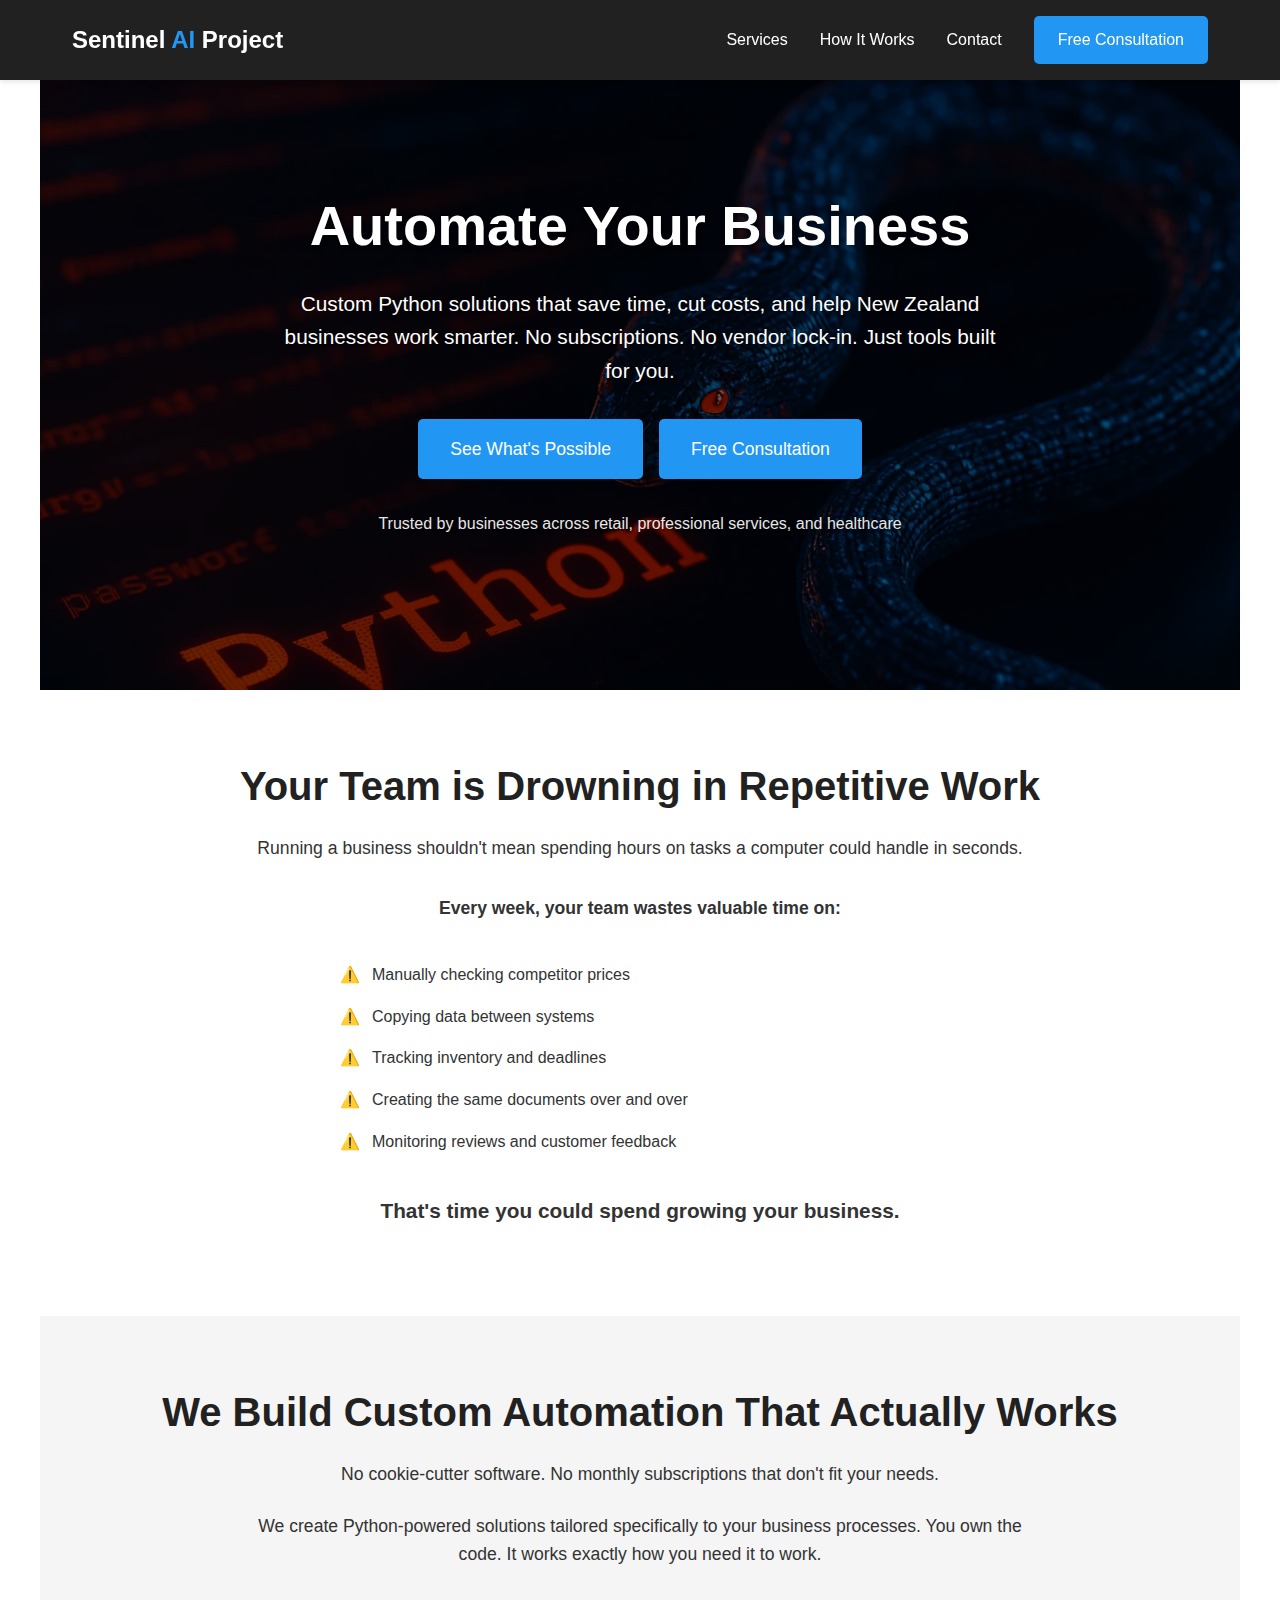
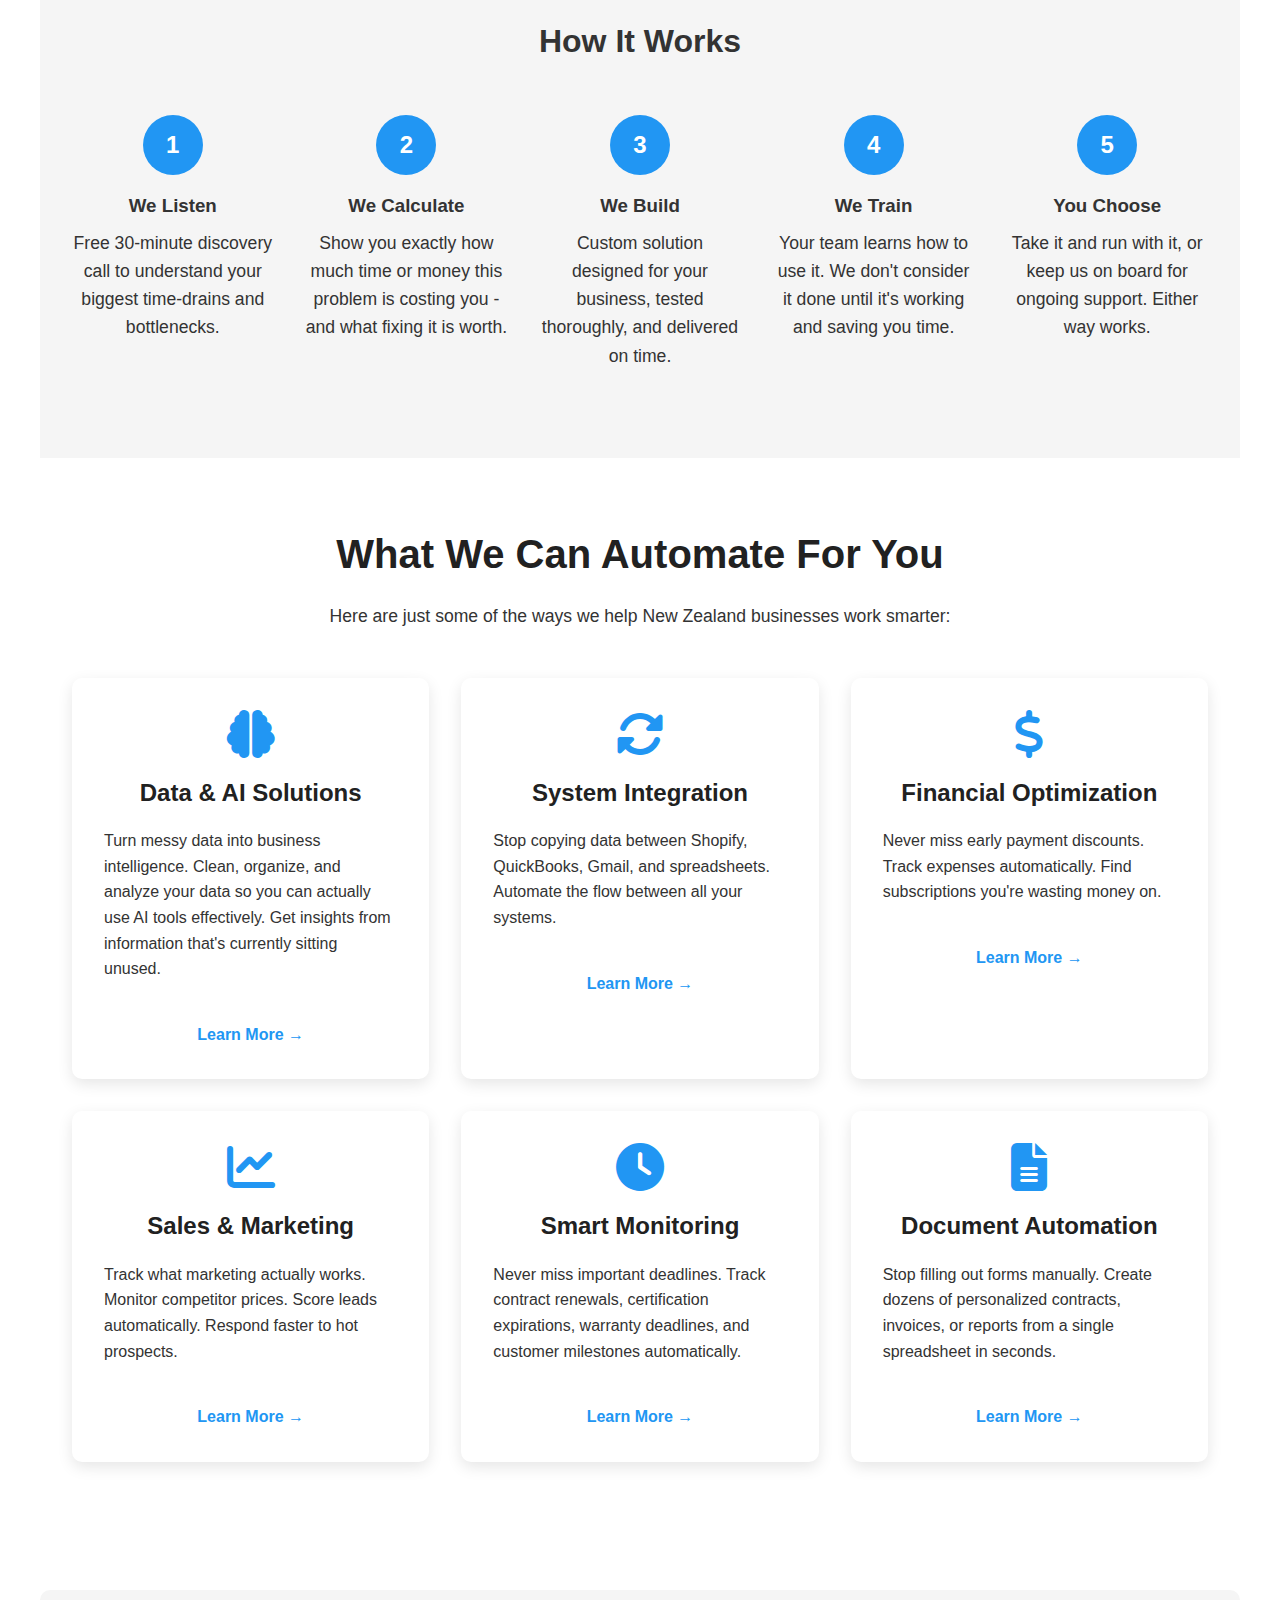
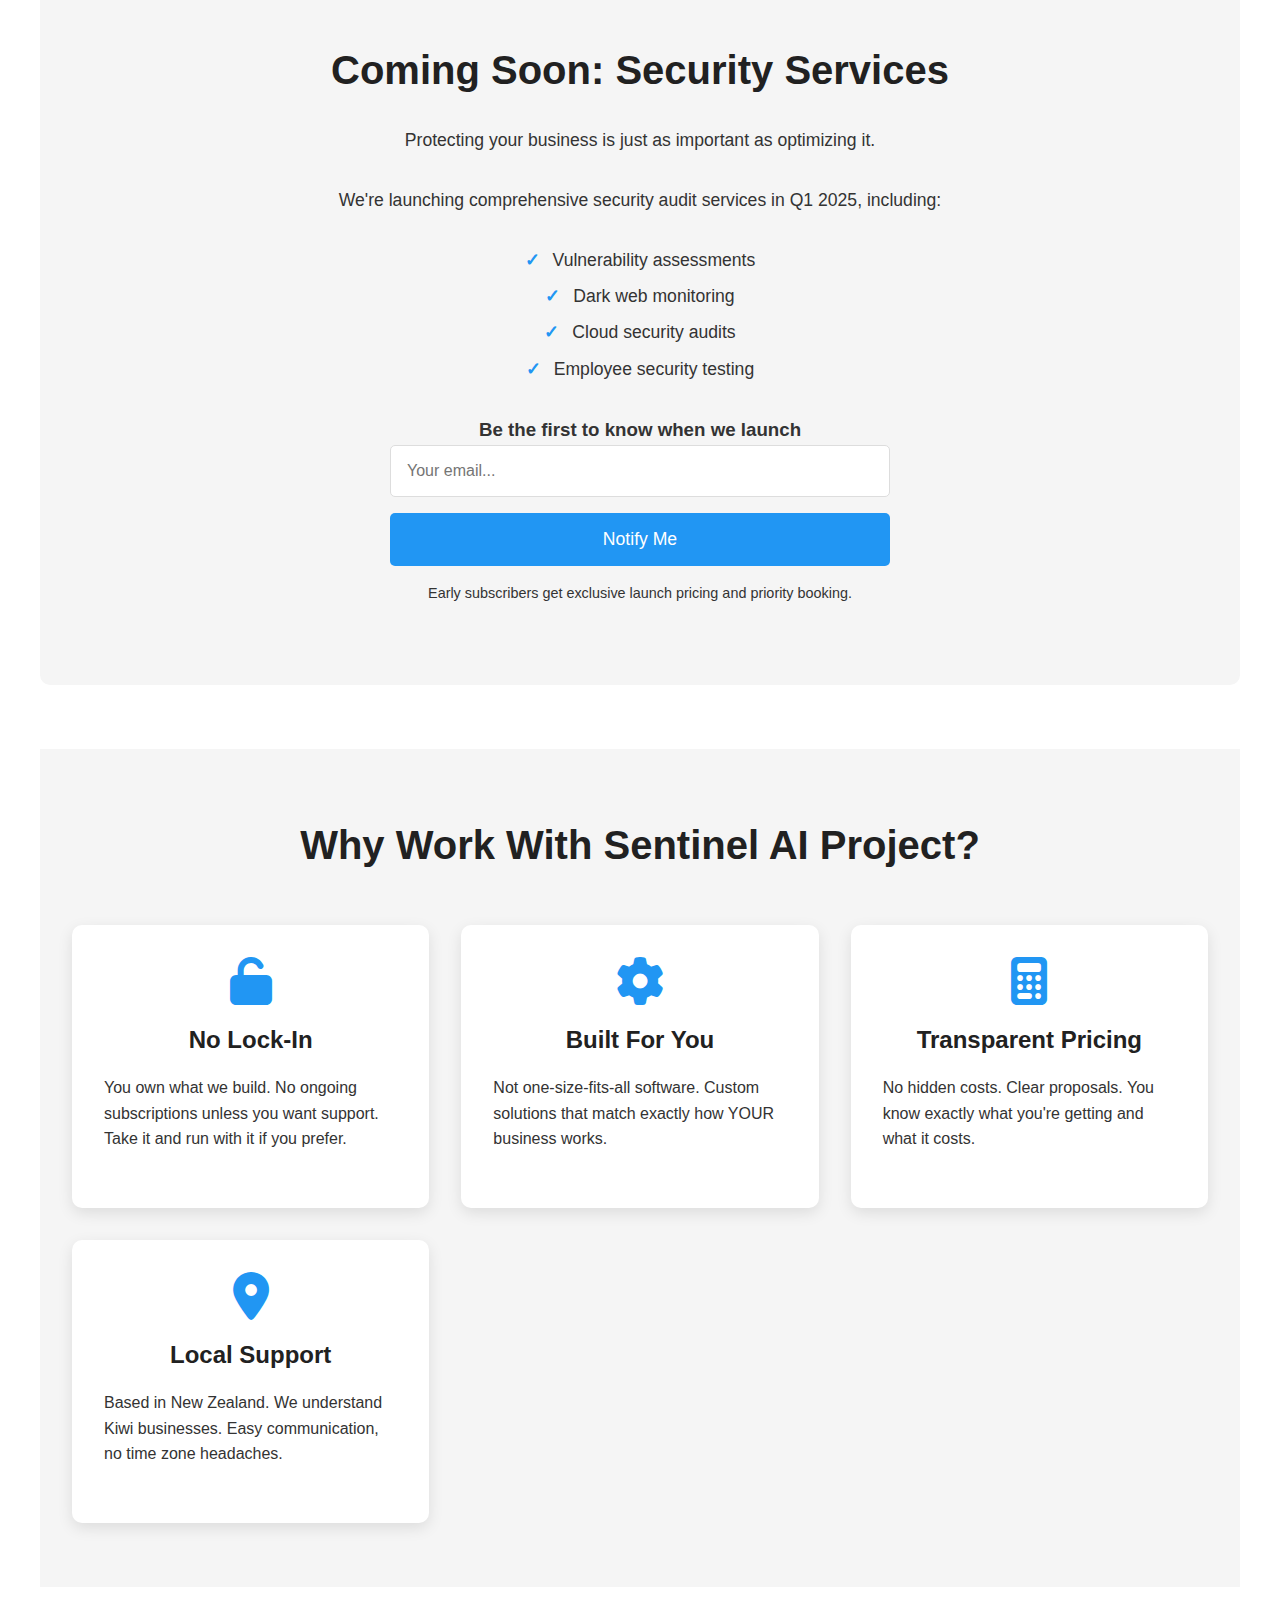
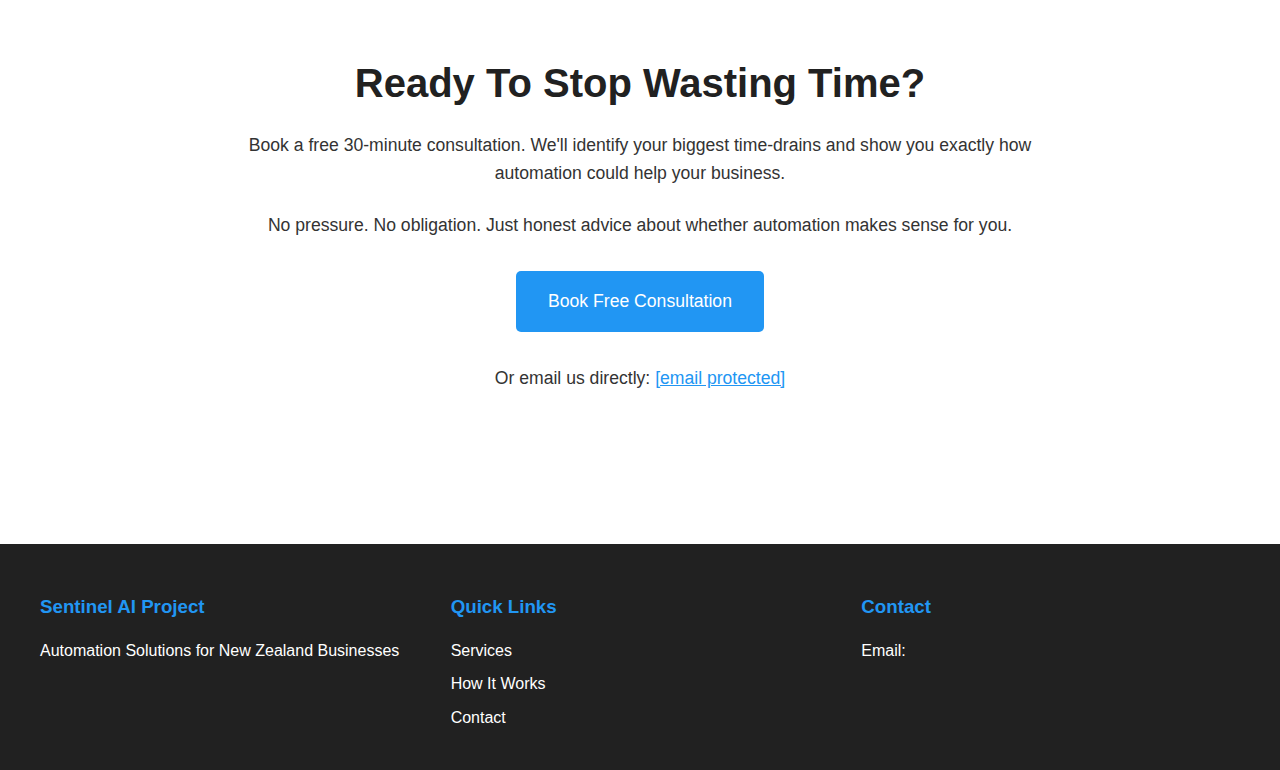
<file: index.html>
<!DOCTYPE html>
<html lang="en">
<head>
    <meta charset="UTF-8">
    <meta name="viewport" content="width=device-width, initial-scale=1.0">
    <title>Sentinel AI Project - Automate Your Business</title>
    <meta name="description" content="Custom Python automation solutions for New Zealand businesses. Save time, cut costs, work smarter.">
    <link rel="stylesheet" href="assets/css/main.css">
    <link rel="stylesheet" href="https://cdnjs.cloudflare.com/ajax/libs/font-awesome/6.4.0/css/all.min.css">
</head>
<body>
    <!-- Header -->
    <header>
        <nav>
            <a href="index.html" class="logo">Sentinel <span>AI</span> Project</a>
            <ul>
                <li><a href="services.html">Services</a></li>
                <li><a href="how-it-works.html">How It Works</a></li>
                <li><a href="contact.html">Contact</a></li>
                <li><a href="contact.html" class="btn">Free Consultation</a></li>
            </ul>
        </nav>
    </header>

    <!-- Hero Section -->
    <section class="hero" style="background-image: url('images/hero-home.png');">
        <div class="hero-content">
            <h1>Automate Your Business</h1>
            <p>Custom Python solutions that save time, cut costs, and help New Zealand businesses work smarter. No subscriptions. No vendor lock-in. Just tools built for you.</p>
            <div class="hero-buttons">
                <a href="services.html" class="btn btn-large">See What's Possible</a>
                <a href="contact.html" class="btn btn-large">Free Consultation</a>
            </div>
            <p style="margin-top: 2rem; font-size: 1rem; opacity: 0.9;">Trusted by businesses across retail, professional services, and healthcare</p>
        </div>
    </section>

    <!-- Problem Section -->
    <section>
        <h2>Your Team is Drowning in Repetitive Work</h2>
        <p>Running a business shouldn't mean spending hours on tasks a computer could handle in seconds.</p>
        
        <p style="margin-top: 2rem; margin-bottom: 1rem;"><strong>Every week, your team wastes valuable time on:</strong></p>
        <ul class="problem-list">
            <li>Manually checking competitor prices</li>
            <li>Copying data between systems</li>
            <li>Tracking inventory and deadlines</li>
            <li>Creating the same documents over and over</li>
            <li>Monitoring reviews and customer feedback</li>
        </ul>
        
        <p style="margin-top: 2rem; font-size: 1.3rem; font-weight: bold;">That's time you could spend growing your business.</p>
    </section>

    <!-- Solution Section -->
    <section class="bg-light">
        <h2>We Build Custom Automation That Actually Works</h2>
        <p>No cookie-cutter software. No monthly subscriptions that don't fit your needs.</p>
        <p>We create Python-powered solutions tailored specifically to your business processes. You own the code. It works exactly how you need it to work.</p>
        
        <h3 style="text-align: center; margin-top: 3rem; margin-bottom: 2rem; font-size: 2rem;">How It Works</h3>
        
        <div class="steps-grid">
            <div class="step">
                <div class="step-number">1</div>
                <h3>We Listen</h3>
                <p>Free 30-minute discovery call to understand your biggest time-drains and bottlenecks.</p>
            </div>
            <div class="step">
                <div class="step-number">2</div>
                <h3>We Calculate</h3>
                <p>Show you exactly how much time or money this problem is costing you - and what fixing it is worth.</p>
            </div>
            <div class="step">
                <div class="step-number">3</div>
                <h3>We Build</h3>
                <p>Custom solution designed for your business, tested thoroughly, and delivered on time.</p>
            </div>
            <div class="step">
                <div class="step-number">4</div>
                <h3>We Train</h3>
                <p>Your team learns how to use it. We don't consider it done until it's working and saving you time.</p>
            </div>
            <div class="step">
                <div class="step-number">5</div>
                <h3>You Choose</h3>
                <p>Take it and run with it, or keep us on board for ongoing support. Either way works.</p>
            </div>
        </div>
    </section>

    <!-- Services Grid -->
    <section>
        <h2>What We Can Automate For You</h2>
        <p>Here are just some of the ways we help New Zealand businesses work smarter:</p>
        
        <div class="service-grid">
            <div class="service-tile">
                <i class="fas fa-brain"></i>
                <h3>Data & AI Solutions</h3>
                <p>Turn messy data into business intelligence. Clean, organize, and analyze your data so you can actually use AI tools effectively. Get insights from information that's currently sitting unused.</p>
                <a href="services.html">Learn More →</a>
            </div>
            
            <div class="service-tile">
                <i class="fas fa-sync-alt"></i>
                <h3>System Integration</h3>
                <p>Stop copying data between Shopify, QuickBooks, Gmail, and spreadsheets. Automate the flow between all your systems.</p>
                <a href="services.html">Learn More →</a>
            </div>
            
            <div class="service-tile">
                <i class="fas fa-dollar-sign"></i>
                <h3>Financial Optimization</h3>
                <p>Never miss early payment discounts. Track expenses automatically. Find subscriptions you're wasting money on.</p>
                <a href="services.html">Learn More →</a>
            </div>
            
            <div class="service-tile">
                <i class="fas fa-chart-line"></i>
                <h3>Sales & Marketing</h3>
                <p>Track what marketing actually works. Monitor competitor prices. Score leads automatically. Respond faster to hot prospects.</p>
                <a href="services.html">Learn More →</a>
            </div>
            
            <div class="service-tile">
                <i class="fas fa-clock"></i>
                <h3>Smart Monitoring</h3>
                <p>Never miss important deadlines. Track contract renewals, certification expirations, warranty deadlines, and customer milestones automatically.</p>
                <a href="services.html">Learn More →</a>
            </div>
            
            <div class="service-tile">
                <i class="fas fa-file-alt"></i>
                <h3>Document Automation</h3>
                <p>Stop filling out forms manually. Create dozens of personalized contracts, invoices, or reports from a single spreadsheet in seconds.</p>
                <a href="services.html">Learn More →</a>
            </div>
        </div>
    </section>

    <!-- Coming Soon Section -->
    <section class="coming-soon">
        <h2>Coming Soon: Security Services</h2>
        <p>Protecting your business is just as important as optimizing it.</p>
        
        <p style="margin-top: 2rem;">We're launching comprehensive security audit services in Q1 2025, including:</p>
        <ul>
            <li>Vulnerability assessments</li>
            <li>Dark web monitoring</li>
            <li>Cloud security audits</li>
            <li>Employee security testing</li>
        </ul>
        
        <div class="email-signup">
            <h3>Be the first to know when we launch</h3>
            <form action="https://formspree.io/f/xeoyrddq" method="POST">
                <input type="email" name="email" placeholder="Your email..." required>
                <button type="submit" class="btn btn-large" style="width: 100%;">Notify Me</button>
            </form>
            <p style="margin-top: 1rem; font-size: 0.9rem;">Early subscribers get exclusive launch pricing and priority booking.</p>
        </div>
    </section>

    <!-- Why Choose Us -->
    <section class="bg-light">
        <h2>Why Work With Sentinel AI Project?</h2>
        
        <div class="service-grid">
            <div class="service-tile">
                <i class="fas fa-unlock"></i>
                <h3>No Lock-In</h3>
                <p>You own what we build. No ongoing subscriptions unless you want support. Take it and run with it if you prefer.</p>
            </div>
            
            <div class="service-tile">
                <i class="fas fa-cog"></i>
                <h3>Built For You</h3>
                <p>Not one-size-fits-all software. Custom solutions that match exactly how YOUR business works.</p>
            </div>
            
            <div class="service-tile">
                <i class="fas fa-calculator"></i>
                <h3>Transparent Pricing</h3>
                <p>No hidden costs. Clear proposals. You know exactly what you're getting and what it costs.</p>
            </div>
            
            <div class="service-tile">
                <i class="fas fa-map-marker-alt"></i>
                <h3>Local Support</h3>
                <p>Based in New Zealand. We understand Kiwi businesses. Easy communication, no time zone headaches.</p>
            </div>
        </div>
    </section>

    <!-- Final CTA -->
    <section style="text-align: center; padding: 4rem 2rem;">
        <h2>Ready To Stop Wasting Time?</h2>
        <p>Book a free 30-minute consultation. We'll identify your biggest time-drains and show you exactly how automation could help your business.</p>
        <p style="margin-bottom: 2rem;">No pressure. No obligation. Just honest advice about whether automation makes sense for you.</p>
        
        <a href="contact.html" class="btn btn-large">Book Free Consultation</a>
        
        <p style="margin-top: 2rem;">Or email us directly: <a href="/cdn-cgi/l/email-protection#fd8e989389949398919c948d8f9297989e89bd92888991929296d39e9290" style="color: var(--primary-color);"><span class="__cf_email__" data-cfemail="66150308120f08030a070f1614090c030512260913120a09090d4805090b">[email&#160;protected]</span></a></p>
    </section>

    <!-- Footer -->
    <footer>
        <div class="footer-content">
            <div class="footer-section">
                <h3>Sentinel AI Project</h3>
                <p>Automation Solutions for New Zealand Businesses</p>
            </div>
            
            <div class="footer-section">
                <h3>Quick Links</h3>
                <ul>
                    <li><a href="services.html">Services</a></li>
                    <li><a href="how-it-works.html">How It Works</a></li>
                    <li><a href="contact.html">Contact</a></li>
                </ul>
            </div>
            
            <div class="footer-section">
                <h3>Contact</h3>
                <p>Email: <a href="/cdn-cgi/l/email-protection" class="__cf_email__" data-cfemail="3a495f544e53545f565b534a4855505f594e7a554f4e565
</file>
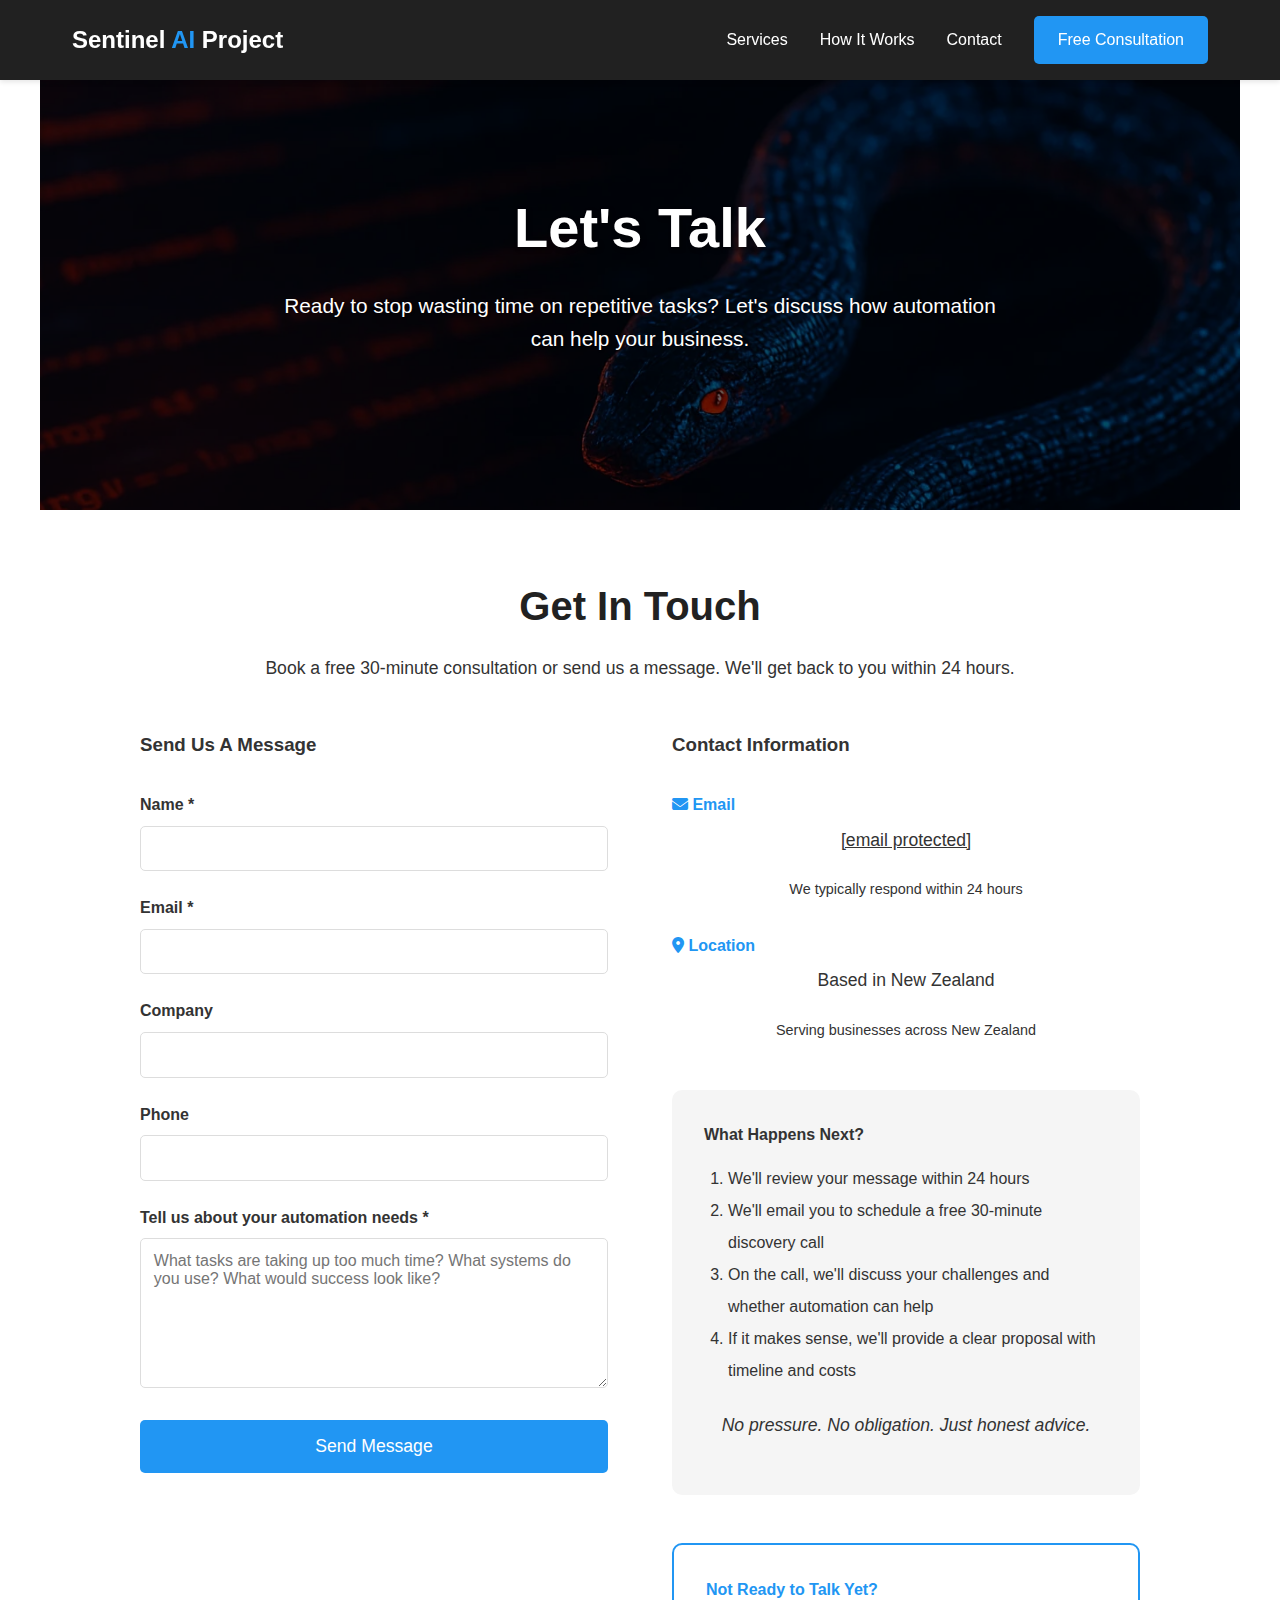
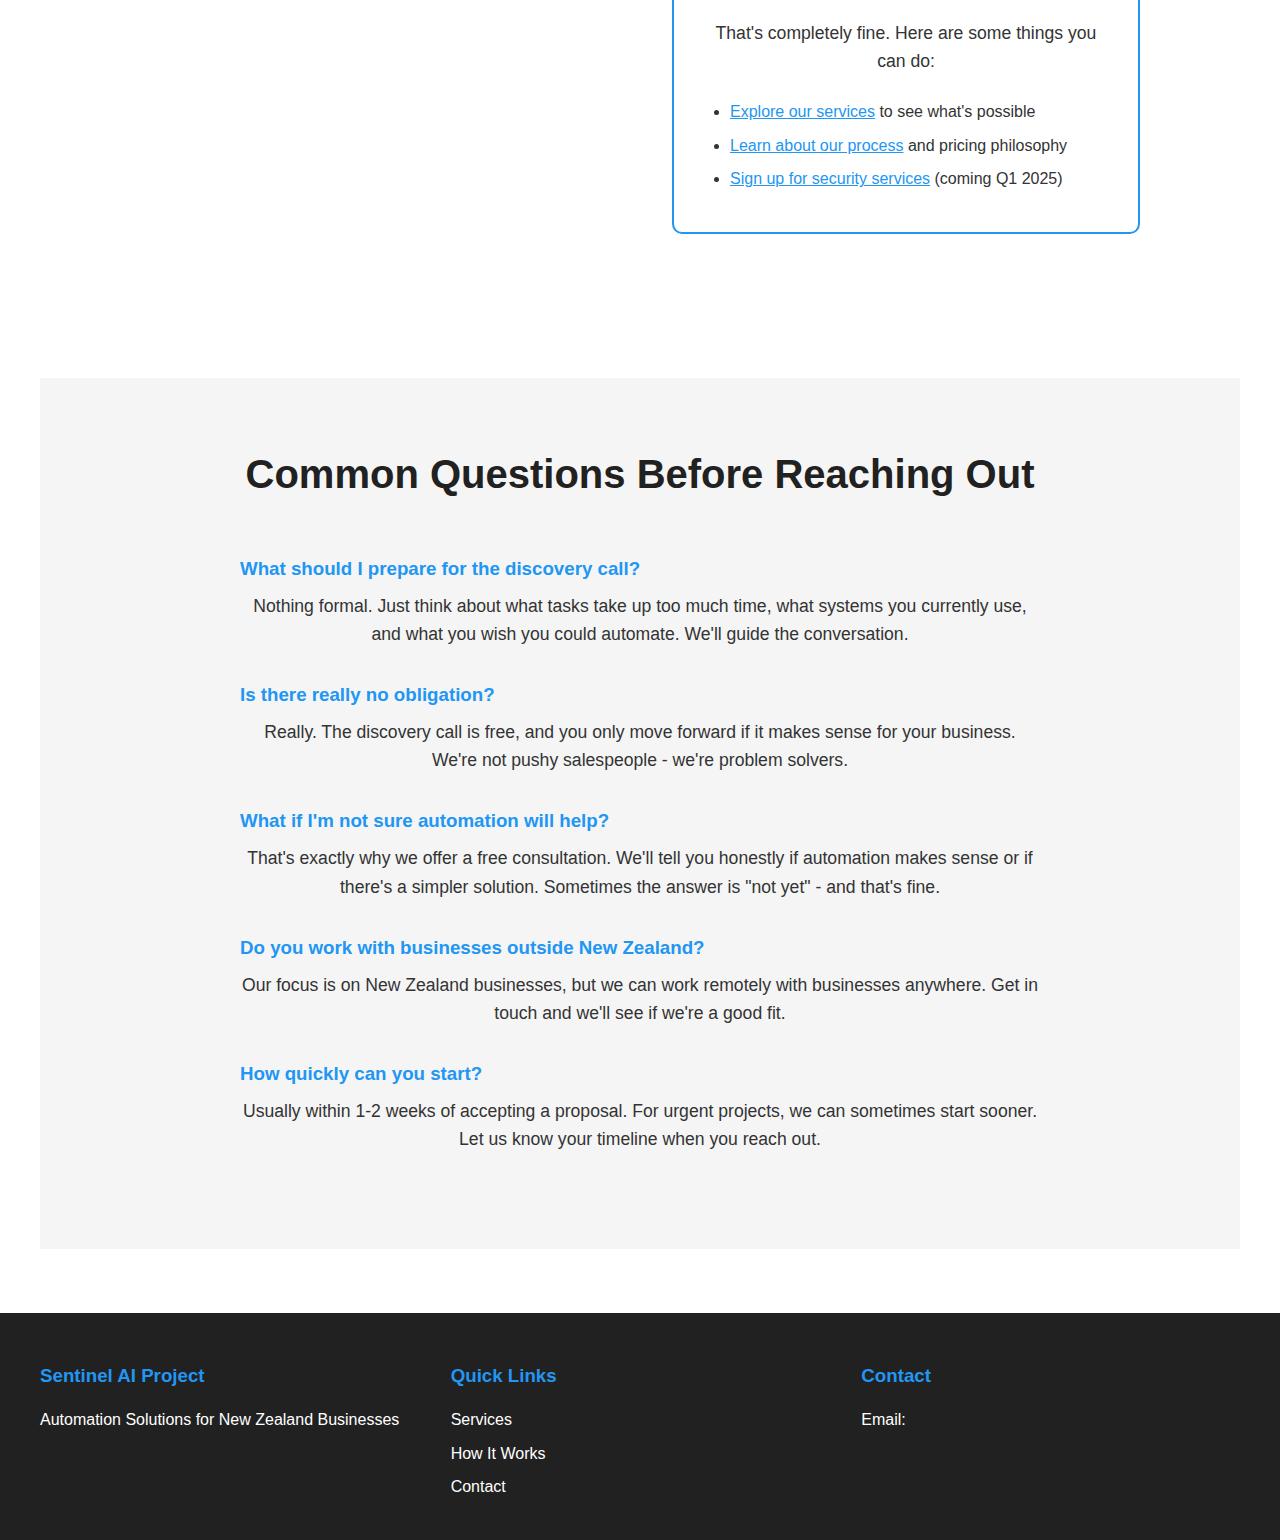
<file: contact.html>
<!DOCTYPE html>
<html lang="en">
<head>
    <meta charset="UTF-8">
    <meta name="viewport" content="width=device-width, initial-scale=1.0">
    <title>Contact Us - Sentinel AI Project</title>
    <meta name="description" content="Get in touch to discuss how automation can help your business. Free consultation available.">
    <link rel="stylesheet" href="assets/css/main.css">
    <link rel="stylesheet" href="https://cdnjs.cloudflare.com/ajax/libs/font-awesome/6.4.0/css/all.min.css">
</head>
<body>
    <!-- Header -->
    <header>
        <nav>
            <a href="index.html" class="logo">Sentinel <span>AI</span> Project</a>
            <ul>
                <li><a href="services.html">Services</a></li>
                <li><a href="how-it-works.html">How It Works</a></li>
                <li><a href="contact.html">Contact</a></li>
                <li><a href="contact.html" class="btn">Free Consultation</a></li>
            </ul>
        </nav>
    </header>

    <!-- Hero Section -->
    <section class="hero" style="background-image: url('images/hero-home.png'); height: 50vh;">
        <div class="hero-content">
            <h1>Let's Talk</h1>
            <p>Ready to stop wasting time on repetitive tasks? Let's discuss how automation can help your business.</p>
        </div>
    </section>

    <!-- Contact Section -->
    <section>
        <h2>Get In Touch</h2>
        <p>Book a free 30-minute consultation or send us a message. We'll get back to you within 24 hours.</p>
        
        <div style="display: grid; grid-template-columns: 1fr 1fr; gap: 4rem; max-width: 1000px; margin: 3rem auto;">
            <!-- Contact Form -->
            <div>
                <h3>Send Us A Message</h3>
                <form class="contact-form" action="https://formspree.io/f/https://formspree.io/f/xeoyrddq" method="POST">
                    <div class="form-group">
                        <label for="name">Name *</label>
                        <input type="text" id="name" name="name" required>
                    </div>
                    
                    <div class="form-group">
                        <label for="email">Email *</label>
                        <input type="email" id="email" name="email" required>
                    </div>
                    
                    <div class="form-group">
                        <label for="company">Company</label>
                        <input type="text" id="company" name="company">
                    </div>
                    
                    <div class="form-group">
                        <label for="phone">Phone</label>
                        <input type="tel" id="phone" name="phone">
                    </div>
                    
                    <div class="form-group">
                        <label for="message">Tell us about your automation needs *</label>
                        <textarea id="message" name="message" required placeholder="What tasks are taking up too much time? What systems do you use? What would success look like?"></textarea>
                    </div>
                    
                    <button type="submit" class="btn btn-large" style="width: 100%;">Send Message</button>
                </form>
            </div>
            
            <!-- Contact Info -->
            <div>
                <h3>Contact Information</h3>
                
                <div style="margin: 2rem 0;">
                    <h4 style="color: var(--primary-color); margin-bottom: 0.5rem;">
                        <i class="fas fa-envelope"></i> Email
                    </h4>
                    <p><a href="/cdn-cgi/l/email-protection#5f2c3a312b36313a333e362f2d30353a3c2b1f302a2b33303034713c3032" style="color: var(--text);"><span class="__cf_email__" data-cfemail="f281979c869b9c979e939b82809d98979186b29d87869e9d9d99dc919d9f">[email&#160;protected]</span></a></p>
                    <p style="font-size: 0.9rem; margin-top: 0.5rem;">We typically respond within 24 hours</p>
                </div>
                
                <div style="margin: 2rem 0;">
                    <h4 style="color: var(--primary-color); margin-bottom: 0.5rem;">
                        <i class="fas fa-map-marker-alt"></i> Location
                    </h4>
                    <p>Based in New Zealand</p>
                    <p style="font-size: 0.9rem; margin-top: 0.5rem;">Serving businesses across New Zealand</p>
                </div>
                
                <div style="margin: 3rem 0; padding: 2rem; background: var(--light); border-radius: 10px;">
                    <h4 style="margin-bottom: 1rem;">What Happens Next?</h4>
                    <ol style="text-align: left; margin-left: 1.5rem; line-height: 2;">
                        <li>We'll review your message within 24 hours</li>
                        <li>We'll email you to schedule a free 30-minute discovery call</li>
                        <li>On the call, we'll discuss your challenges and whether automation can help</li>
                        <li>If it makes sense, we'll provide a clear proposal with timeline and costs</li>
                    </ol>
                    <p style="margin-top: 1.5rem; font-style: italic;">No pressure. No obligation. Just honest advice.</p>
                </div>
                
                <div style="margin: 2rem 0; padding: 2rem; background: white; border: 2px solid var(--primary-color); border-radius: 10px;">
                    <h4 style="color: var(--primary-color); margin-bottom: 1rem;">Not Ready to Talk Yet?</h4>
                    <p>That's completely fine. Here are some things you can do:</p>
                    <ul style="text-align: left; margin-left: 1.5rem; margin-top: 1rem;">
                        <li style="margin: 0.5rem 0;"><a href="services.html" style="color: var(--primary-color);">Explore our services</a> to see what's possible</li>
                        <li style="margin: 0.5rem 0;"><a href="how-it-works.html" style="color: var(--primary-color);">Learn about our process</a> and pricing philosophy</li>
                        <li style="margin: 0.5rem 0;"><a href="index.html#coming-soon" style="color: var(--primary-color);">Sign up for security services</a> (coming Q1 2025)</li>
                    </ul>
                </div>
            </div>
        </div>
    </section>

    <!-- Common Questions -->
    <section class="bg-light">
        <h2>Common Questions Before Reaching Out</h2>
        
        <div class="faq" style="margin-top: 3rem;">
            <div class="faq-item">
                <h3>What should I prepare for the discovery call?</h3>
                <p>Nothing formal. Just think about what tasks take up too much time, what systems you currently use, and what you wish you could automate. We'll guide the conversation.</p>
            </div>
            
            <div class="faq-item">
                <h3>Is there really no obligation?</h3>
                <p>Really. The discovery call is free, and you only move forward if it makes sense for your business. We're not pushy salespeople - we're problem solvers.</p>
            </div>
            
            <div class="faq-item">
                <h3>What if I'm not sure automation will help?</h3>
                <p>That's exactly why we offer a free consultation. We'll tell you honestly if automation makes sense or if there's a simpler solution. Sometimes the answer is "not yet" - and that's fine.</p>
            </div>
            
            <div class="faq-item">
                <h3>Do you work with businesses outside New Zealand?</h3>
                <p>Our focus is on New Zealand businesses, but we can work remotely with businesses anywhere. Get in touch and we'll see if we're a good fit.</p>
            </div>
            
            <div class="faq-item">
                <h3>How quickly can you start?</h3>
                <p>Usually within 1-2 weeks of accepting a proposal. For urgent projects, we can sometimes start sooner. Let us know your timeline when you reach out.</p>
            </div>
        </div>
    </section>

    <!-- Footer -->
    <footer>
        <div class="footer-content">
            <div class="footer-section">
                <h3>Sentinel AI Project</h3>
                <p>Automation Solutions for New Zealand Businesses</p>
            </div>
            
            <div class="footer-section">
                <h3>Quick Links</h3>
                <ul>
                    <li><a href="services.html">Services</a></li>
                    <li><a href="how-it-works.html">How It Works</a></li>
                    <li><a href="contact.html">Contact</a></li>
                </ul>
            </div>
            
            <div class="footer-section">
                <h3>Contact</h3>
                <p>Email: <a href="/cdn-cgi/l/email-protection" class="__cf_email__" data-cfemail="94e7f1fae0fdfaf1f8f5fde4e6fbfef1f7e0d4fbe1e0f8f
</file>
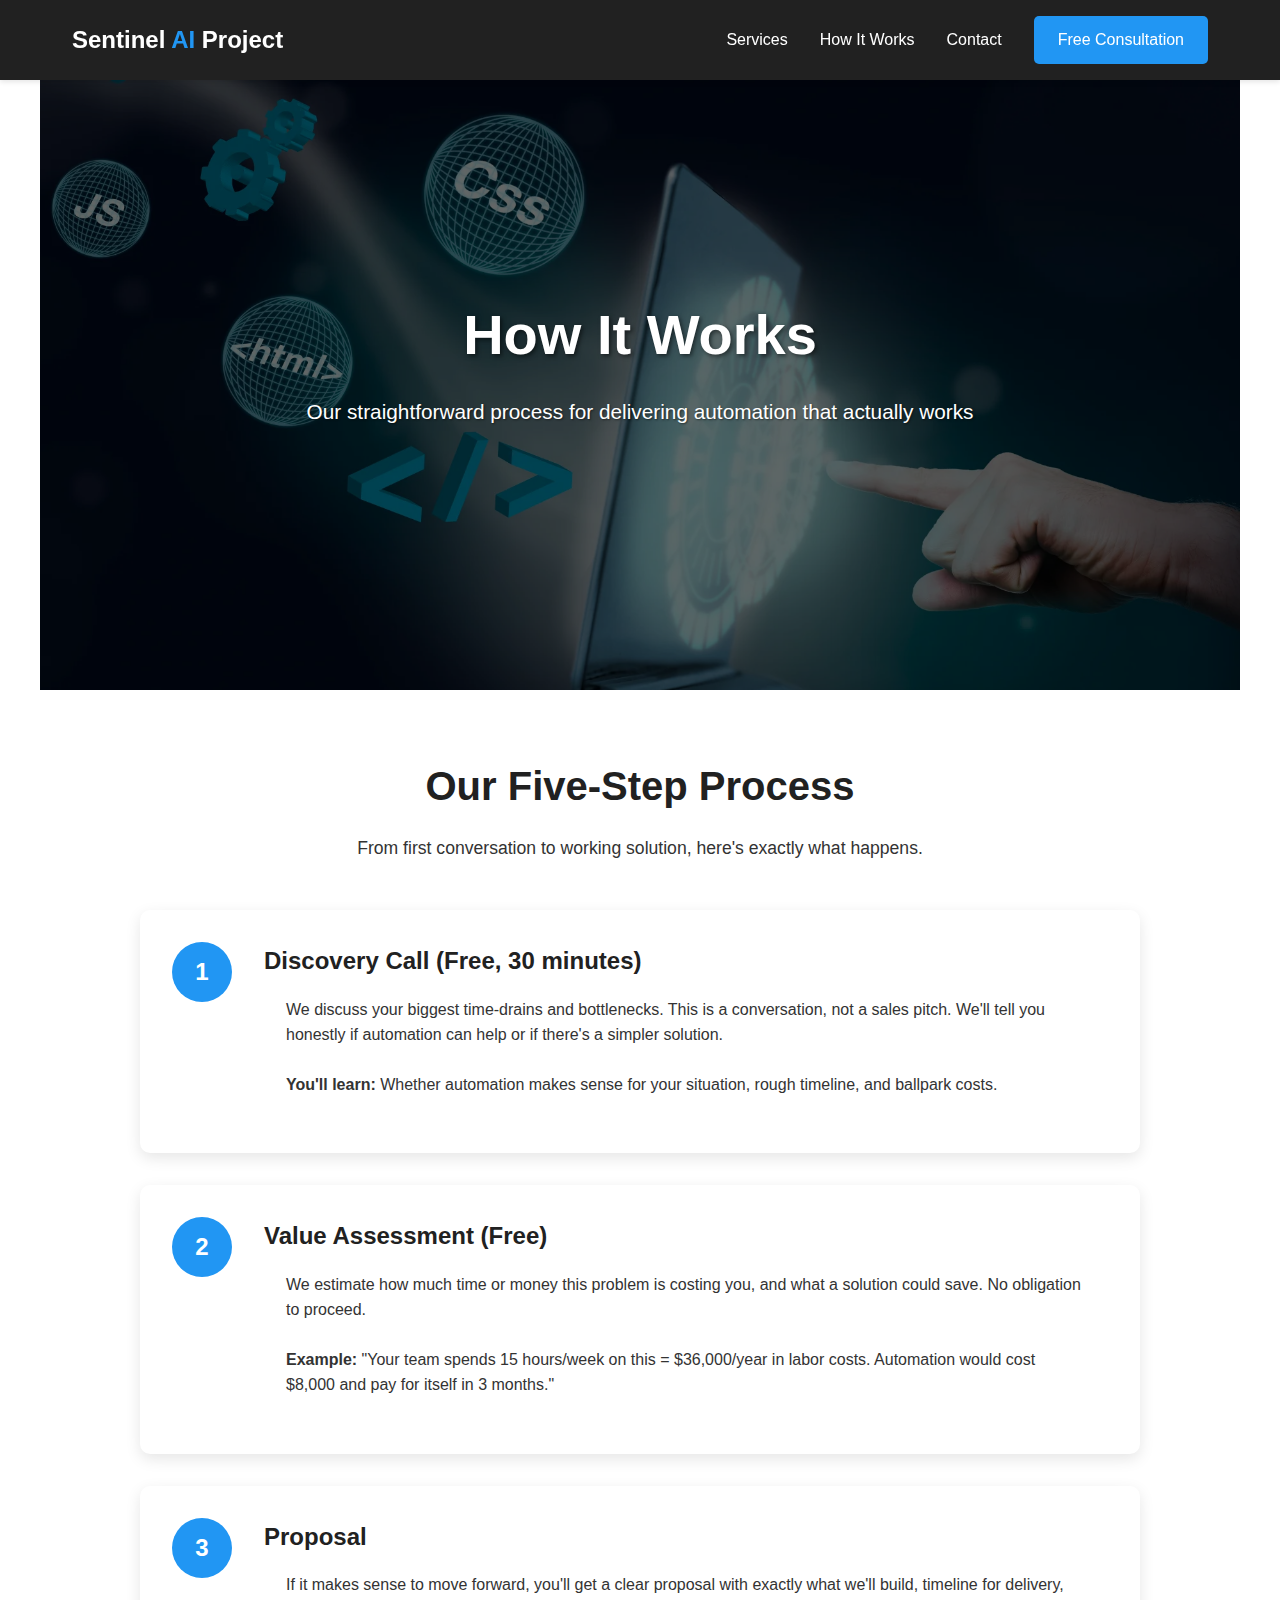
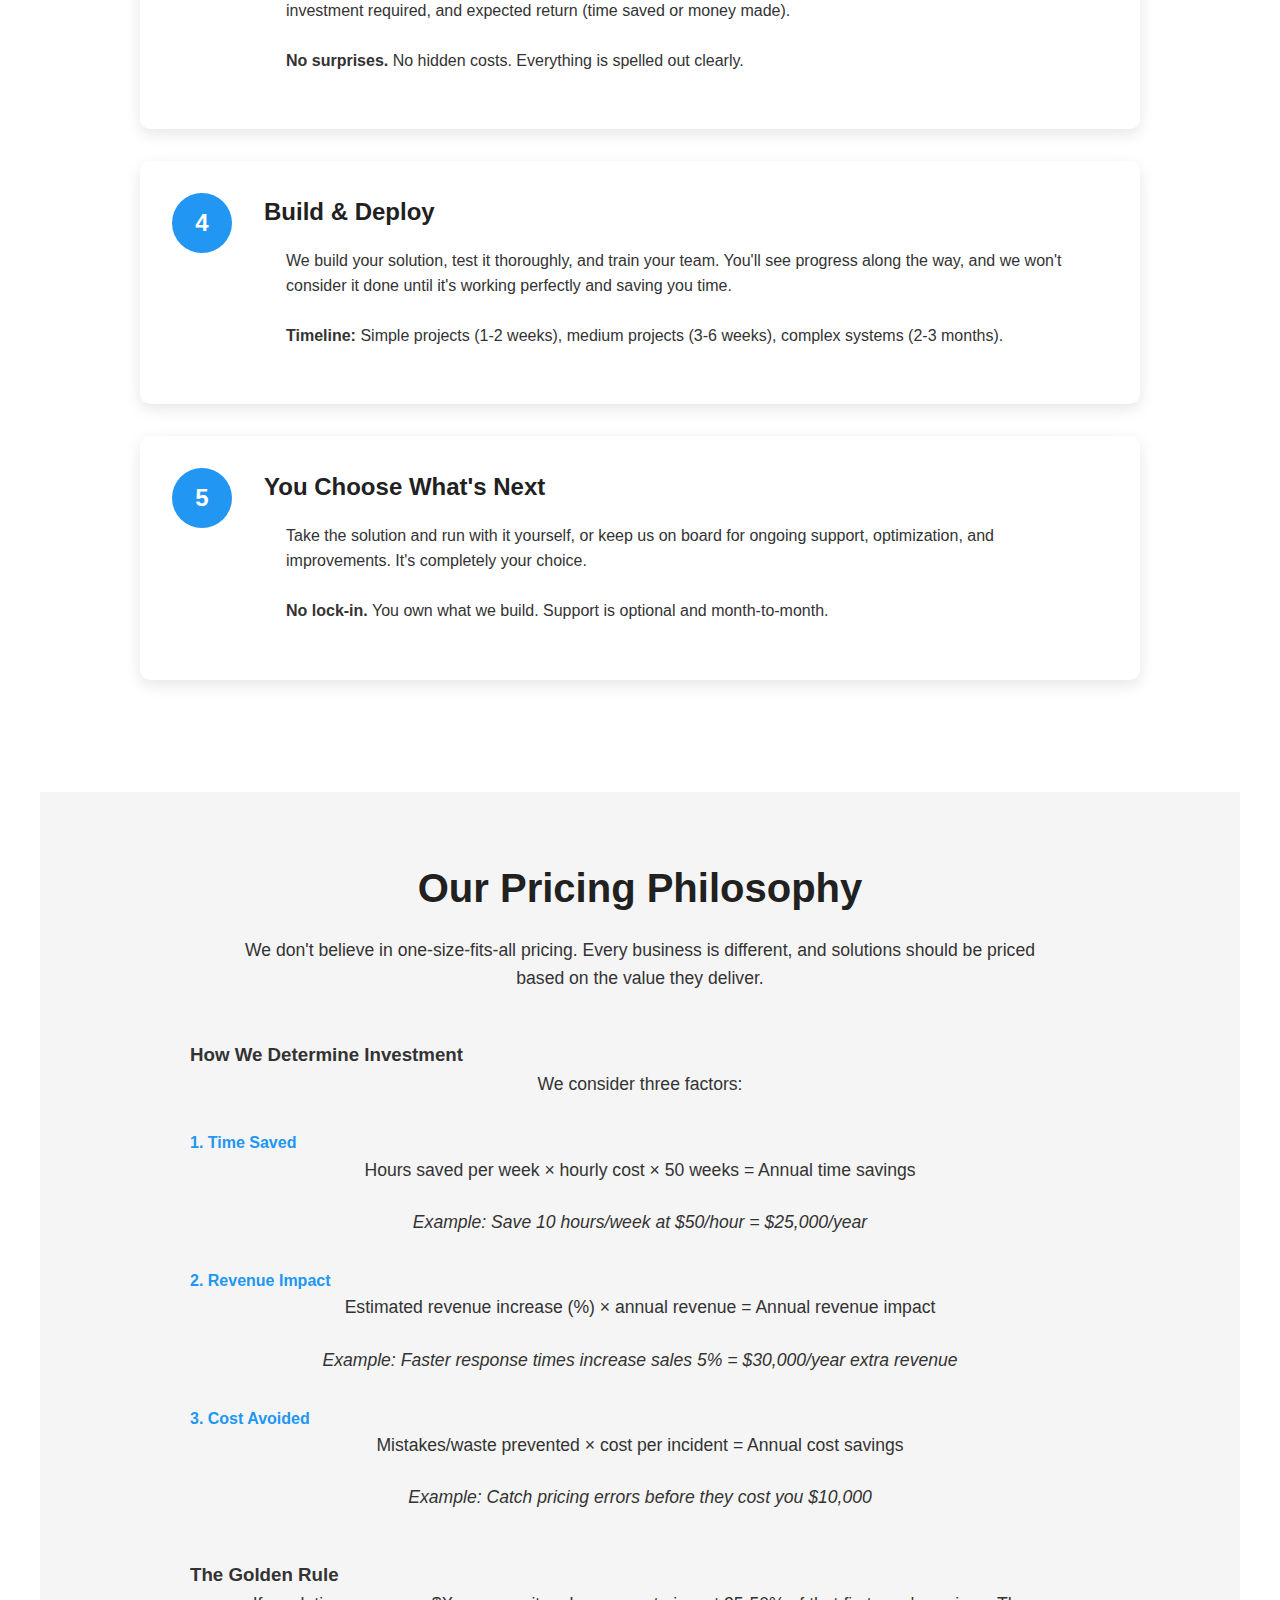
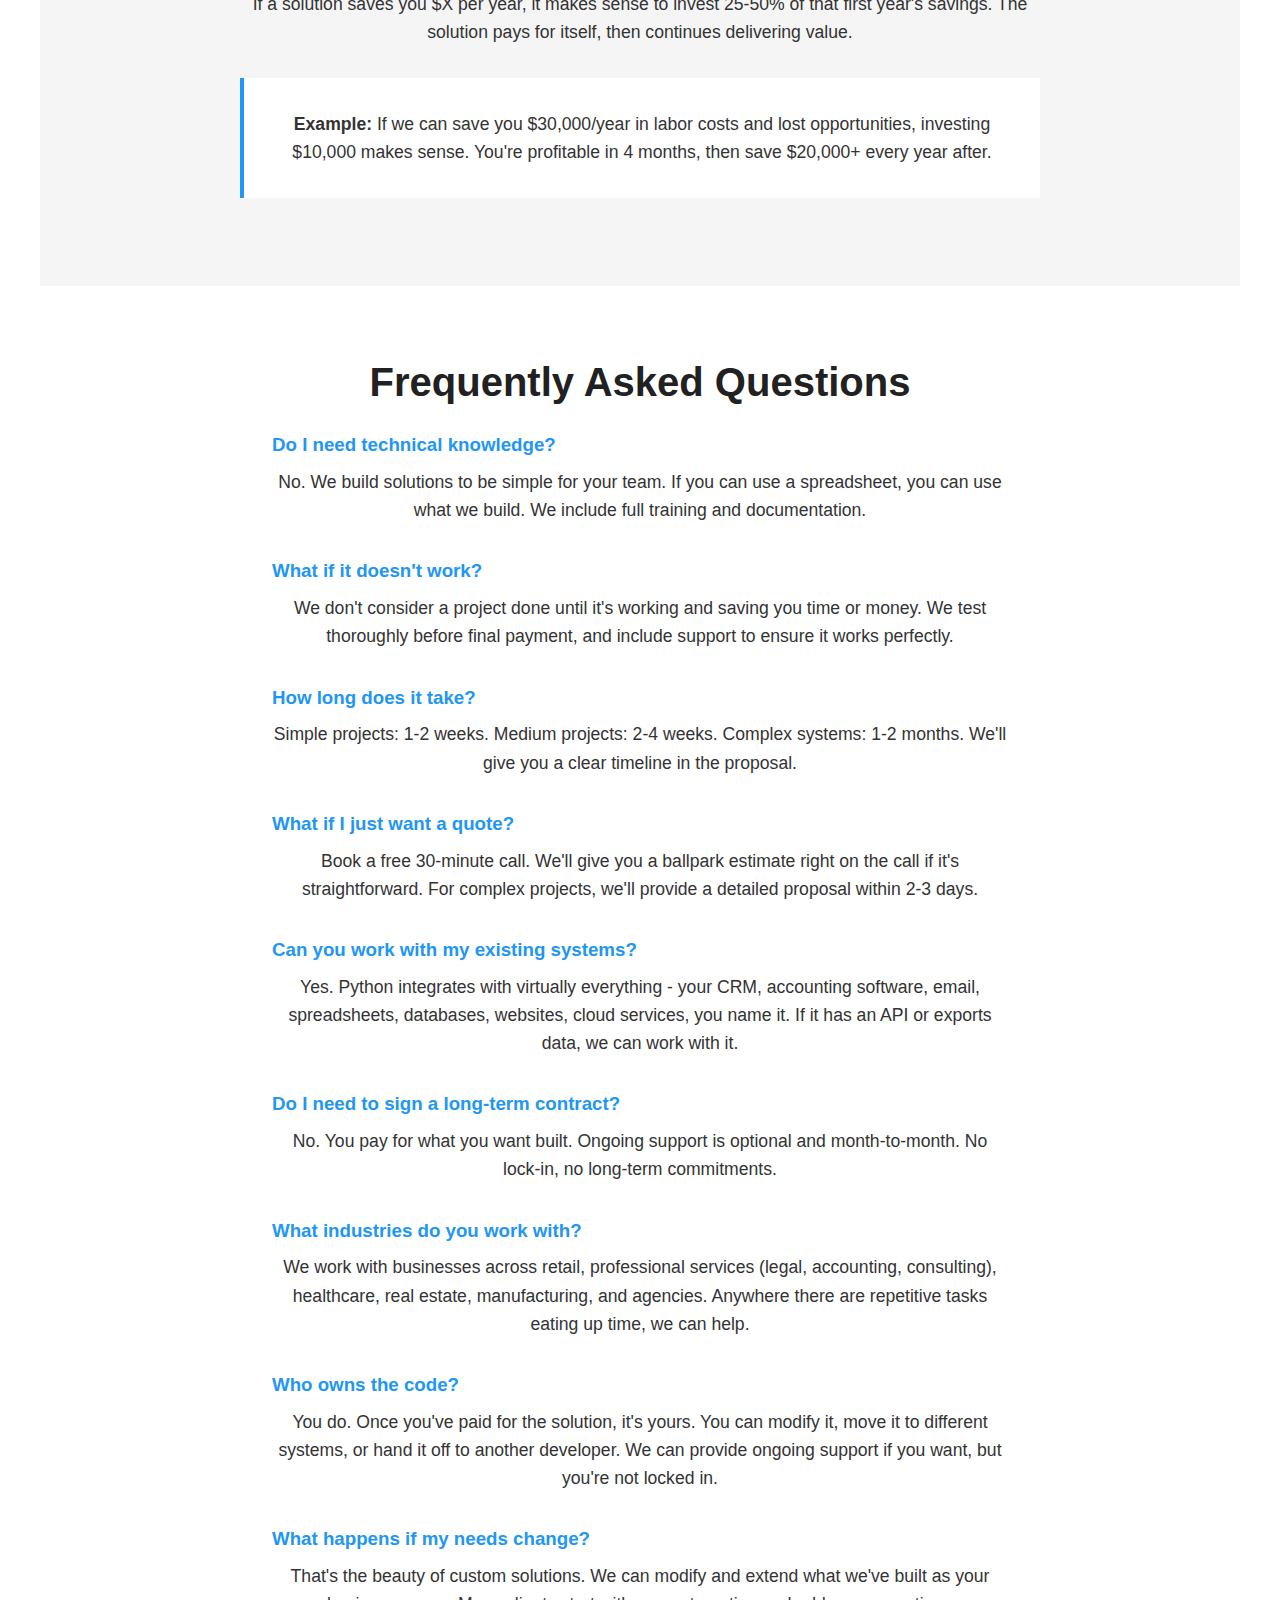
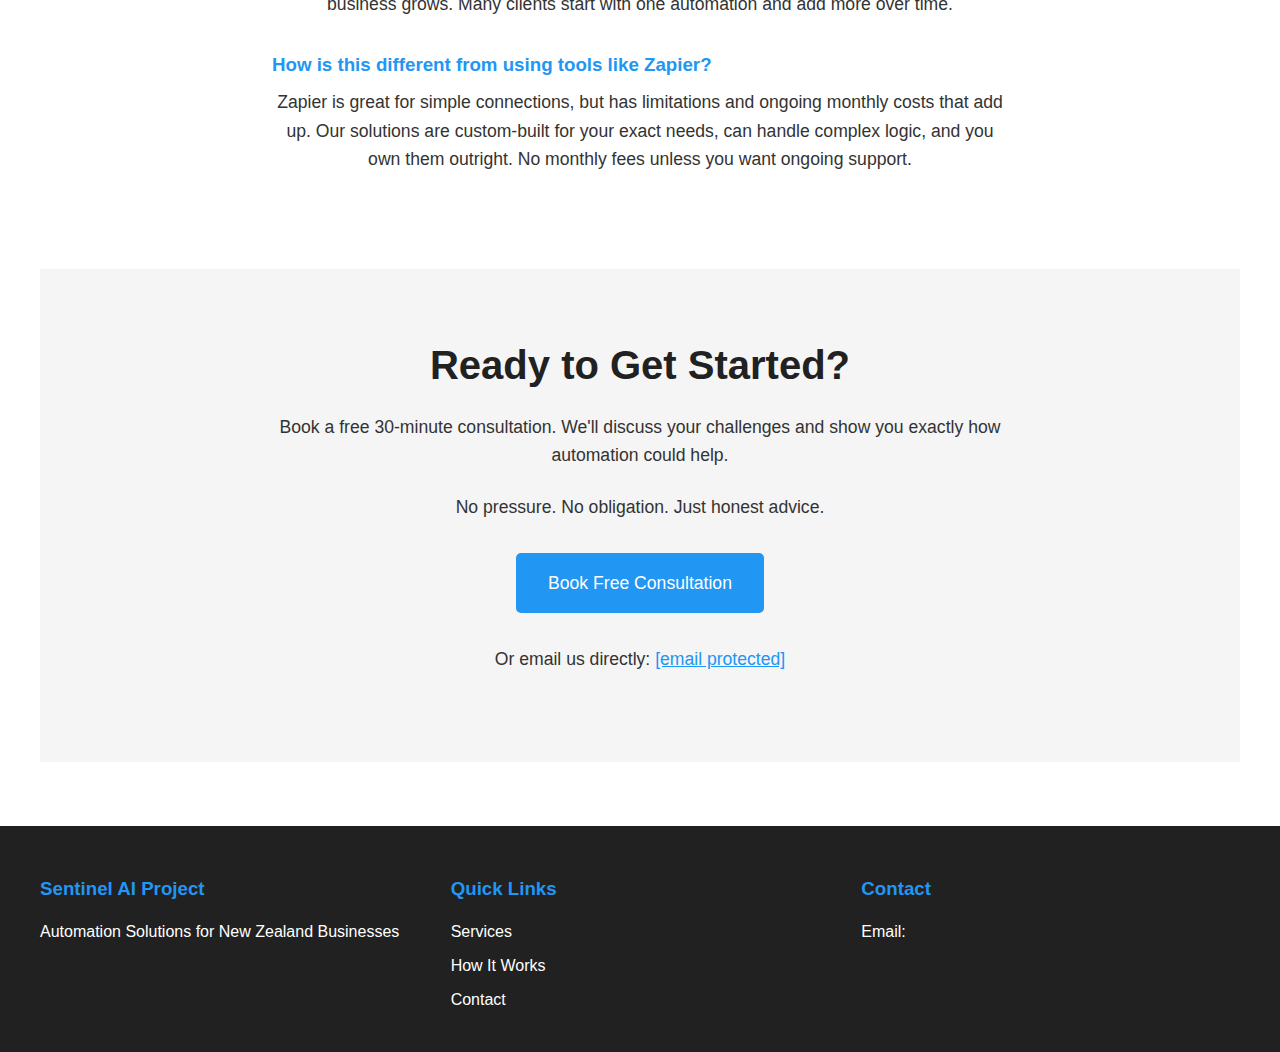
<file: how-it-works.html>
<!DOCTYPE html>
<html lang="en">
<head>
    <meta charset="UTF-8">
    <meta name="viewport" content="width=device-width, initial-scale=1.0">
    <title>How It Works - Sentinel AI Project</title>
    <meta name="description" content="Our process for creating custom automation solutions. Clear, transparent, and focused on results.">
    <link rel="stylesheet" href="assets/css/main.css">
    <link rel="stylesheet" href="https://cdnjs.cloudflare.com/ajax/libs/font-awesome/6.4.0/css/all.min.css">
</head>
<body>
    <!-- Header -->
    <header>
        <nav>
            <a href="index.html" class="logo">Sentinel <span>AI</span> Project</a>
            <ul>
                <li><a href="services.html">Services</a></li>
                <li><a href="how-it-works.html">How It Works</a></li>
                <li><a href="contact.html">Contact</a></li>
                <li><a href="contact.html" class="btn">Free Consultation</a></li>
            </ul>
        </nav>
    </header>

    <!-- Hero Section -->
    <section class="hero" style="background-image: url('images/hero-how-it-works.jpg');">
        <div class="hero-content">
            <h1>How It Works</h1>
            <p>Our straightforward process for delivering automation that actually works</p>
        </div>
    </section>

    <!-- Process -->
    <section>
        <h2>Our Five-Step Process</h2>
        <p>From first conversation to working solution, here's exactly what happens.</p>
        
        <div style="max-width: 1000px; margin: 3rem auto;">
            <div class="service-tile" style="margin-bottom: 2rem;">
                <div style="display: flex; align-items: start; gap: 2rem;">
                    <div class="step-number" style="margin: 0;">1</div>
                    <div style="text-align: left; flex: 1;">
                        <h3>Discovery Call (Free, 30 minutes)</h3>
                        <p>We discuss your biggest time-drains and bottlenecks. This is a conversation, not a sales pitch. We'll tell you honestly if automation can help or if there's a simpler solution.</p>
                        <p style="margin-top: 1rem;"><strong>You'll learn:</strong> Whether automation makes sense for your situation, rough timeline, and ballpark costs.</p>
                    </div>
                </div>
            </div>
            
            <div class="service-tile" style="margin-bottom: 2rem;">
                <div style="display: flex; align-items: start; gap: 2rem;">
                    <div class="step-number" style="margin: 0;">2</div>
                    <div style="text-align: left; flex: 1;">
                        <h3>Value Assessment (Free)</h3>
                        <p>We estimate how much time or money this problem is costing you, and what a solution could save. No obligation to proceed.</p>
                        <p style="margin-top: 1rem;"><strong>Example:</strong> "Your team spends 15 hours/week on this = $36,000/year in labor costs. Automation would cost $8,000 and pay for itself in 3 months."</p>
                    </div>
                </div>
            </div>
            
            <div class="service-tile" style="margin-bottom: 2rem;">
                <div style="display: flex; align-items: start; gap: 2rem;">
                    <div class="step-number" style="margin: 0;">3</div>
                    <div style="text-align: left; flex: 1;">
                        <h3>Proposal</h3>
                        <p>If it makes sense to move forward, you'll get a clear proposal with exactly what we'll build, timeline for delivery, investment required, and expected return (time saved or money made).</p>
                        <p style="margin-top: 1rem;"><strong>No surprises.</strong> No hidden costs. Everything is spelled out clearly.</p>
                    </div>
                </div>
            </div>
            
            <div class="service-tile" style="margin-bottom: 2rem;">
                <div style="display: flex; align-items: start; gap: 2rem;">
                    <div class="step-number" style="margin: 0;">4</div>
                    <div style="text-align: left; flex: 1;">
                        <h3>Build & Deploy</h3>
                        <p>We build your solution, test it thoroughly, and train your team. You'll see progress along the way, and we won't consider it done until it's working perfectly and saving you time.</p>
                        <p style="margin-top: 1rem;"><strong>Timeline:</strong> Simple projects (1-2 weeks), medium projects (3-6 weeks), complex systems (2-3 months).</p>
                    </div>
                </div>
            </div>
            
            <div class="service-tile">
                <div style="display: flex; align-items: start; gap: 2rem;">
                    <div class="step-number" style="margin: 0;">5</div>
                    <div style="text-align: left; flex: 1;">
                        <h3>You Choose What's Next</h3>
                        <p>Take the solution and run with it yourself, or keep us on board for ongoing support, optimization, and improvements. It's completely your choice.</p>
                        <p style="margin-top: 1rem;"><strong>No lock-in.</strong> You own what we build. Support is optional and month-to-month.</p>
                    </div>
                </div>
            </div>
        </div>
    </section>

    <!-- Pricing Philosophy -->
    <section class="bg-light">
        <h2>Our Pricing Philosophy</h2>
        <p style="max-width: 800px; margin: 0 auto 3rem;">We don't believe in one-size-fits-all pricing. Every business is different, and solutions should be priced based on the value they deliver.</p>
        
        <div style="max-width: 900px; margin: 0 auto; text-align: left;">
            <h3>How We Determine Investment</h3>
            <p>We consider three factors:</p>
            
            <div style="margin: 2rem 0;">
                <h4 style="color: var(--primary-color);">1. Time Saved</h4>
                <p>Hours saved per week × hourly cost × 50 weeks = Annual time savings</p>
                <p style="margin-top: 0.5rem; font-style: italic;">Example: Save 10 hours/week at $50/hour = $25,000/year</p>
            </div>
            
            <div style="margin: 2rem 0;">
                <h4 style="color: var(--primary-color);">2. Revenue Impact</h4>
                <p>Estimated revenue increase (%) × annual revenue = Annual revenue impact</p>
                <p style="margin-top: 0.5rem; font-style: italic;">Example: Faster response times increase sales 5% = $30,000/year extra revenue</p>
            </div>
            
            <div style="margin: 2rem 0;">
                <h4 style="color: var(--primary-color);">3. Cost Avoided</h4>
                <p>Mistakes/waste prevented × cost per incident = Annual cost savings</p>
                <p style="margin-top: 0.5rem; font-style: italic;">Example: Catch pricing errors before they cost you $10,000</p>
            </div>
            
            <h3 style="margin-top: 3rem;">The Golden Rule</h3>
            <p>If a solution saves you $X per year, it makes sense to invest 25-50% of that first year's savings. The solution pays for itself, then continues delivering value.</p>
            
            <p style="margin-top: 2rem; background: white; padding: 2rem; border-left: 4px solid var(--primary-color);">
                <strong>Example:</strong> If we can save you $30,000/year in labor costs and lost opportunities, investing $10,000 makes sense. You're profitable in 4 months, then save $20,000+ every year after.
            </p>
        </div>
    </section>

    <!-- FAQ -->
    <section class="faq">
        <h2>Frequently Asked Questions</h2>
        
        <div class="faq-item">
            <h3>Do I need technical knowledge?</h3>
            <p>No. We build solutions to be simple for your team. If you can use a spreadsheet, you can use what we build. We include full training and documentation.</p>
        </div>
        
        <div class="faq-item">
            <h3>What if it doesn't work?</h3>
            <p>We don't consider a project done until it's working and saving you time or money. We test thoroughly before final payment, and include support to ensure it works perfectly.</p>
        </div>
        
        <div class="faq-item">
            <h3>How long does it take?</h3>
            <p>Simple projects: 1-2 weeks. Medium projects: 2-4 weeks. Complex systems: 1-2 months. We'll give you a clear timeline in the proposal.</p>
        </div>
        
        <div class="faq-item">
            <h3>What if I just want a quote?</h3>
            <p>Book a free 30-minute call. We'll give you a ballpark estimate right on the call if it's straightforward. For complex projects, we'll provide a detailed proposal within 2-3 days.</p>
        </div>
        
        <div class="faq-item">
            <h3>Can you work with my existing systems?</h3>
            <p>Yes. Python integrates with virtually everything - your CRM, accounting software, email, spreadsheets, databases, websites, cloud services, you name it. If it has an API or exports data, we can work with it.</p>
        </div>
        
        <div class="faq-item">
            <h3>Do I need to sign a long-term contract?</h3>
            <p>No. You pay for what you want built. Ongoing support is optional and month-to-month. No lock-in, no long-term commitments.</p>
        </div>
        
        <div class="faq-item">
            <h3>What industries do you work with?</h3>
            <p>We work with businesses across retail, professional services (legal, accounting, consulting), healthcare, real estate, manufacturing, and agencies. Anywhere there are repetitive tasks eating up time, we can help.</p>
        </div>
        
        <div class="faq-item">
            <h3>Who owns the code?</h3>
            <p>You do. Once you've paid for the solution, it's yours. You can modify it, move it to different systems, or hand it off to another developer. We can provide ongoing support if you want, but you're not locked in.</p>
        </div>
        
        <div class="faq-item">
            <h3>What happens if my needs change?</h3>
            <p>That's the beauty of custom solutions. We can modify and extend what we've built as your business grows. Many clients start with one automation and add more over time.</p>
        </div>
        
        <div class="faq-item">
            <h3>How is this different from using tools like Zapier?</h3>
            <p>Zapier is great for simple connections, but has limitations and ongoing monthly costs that add up. Our solutions are custom-built for your exact needs, can handle complex logic, and you own them outright. No monthly fees unless you want ongoing support.</p>
        </div>
    </section>

    <!-- Final CTA -->
    <section class="bg-light" style="text-align: center; padding: 4rem 2rem;">
        <h2>Ready to Get Started?</h2>
        <p>Book a free 30-minute consultation. We'll discuss your challenges and show you exactly how automation could help.</p>
        <p style="margin-bottom: 2rem;">No pressure. No obligation. Just honest advice.</p>
        
        <a href="contact.html" class="btn btn-large">Book Free Consultation</a>
        
        <p style="margin-top: 2rem;">Or email us directly: <a href="/cdn-cgi/l/email-protection#4132242f35282f242d202831332e2b242235012e34352d2e2e2a6f222e2c" style="color: var(--primary-color);"><span class="__cf_email__" data-cfemail="c9baaca7bda0a7aca5a8a0b9bba6a3acaabd89a6bcbda5a6a6a2e7aaa6a4">[email&#160;protected]</span></a></p>
    </section>

    <!-- Footer -->
    <footer>
        <div class="footer-content">
            <div class="footer-section">
                <h3>Sentinel AI Project</h3>
                <p>Automation Solutions for New Zealand Businesses</p>
            </div>
            
            <div class="footer-section">
                <h3>Quick Links</h3>
                <ul>
                    <li><a href="services.html">Services</a></li>
                    <li><a href="how-it-works.html">How It Works</a></li>
                    <li><a href="contact.html">Contact</a></li>
                </ul>
            </div>
            
            <div class="footer-section">
                <h3>Contact</h3>
                <p>Email: <a href="/cdn-cgi/l/email-protection" class="__cf_email__" data-cfemail="e99a8c879d80878c858880999b86838c8a9da9869c9d858
</file>
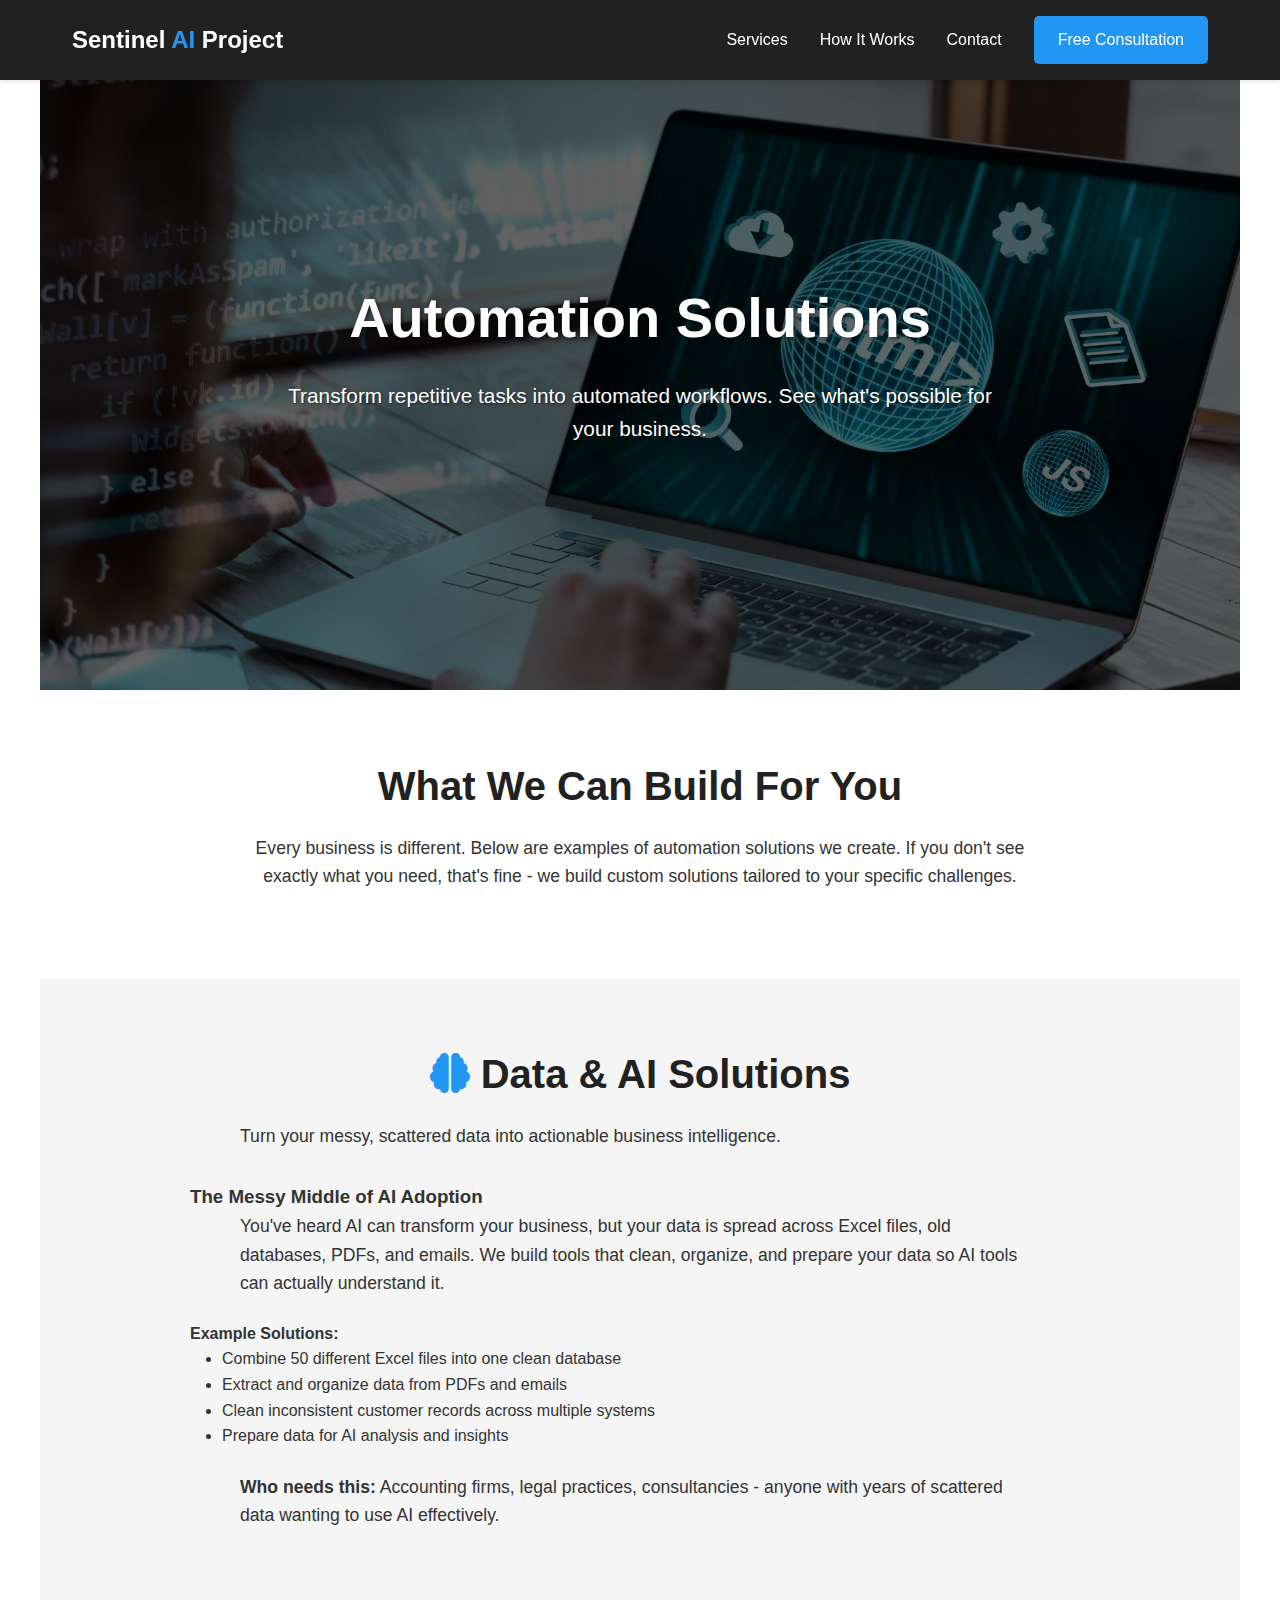
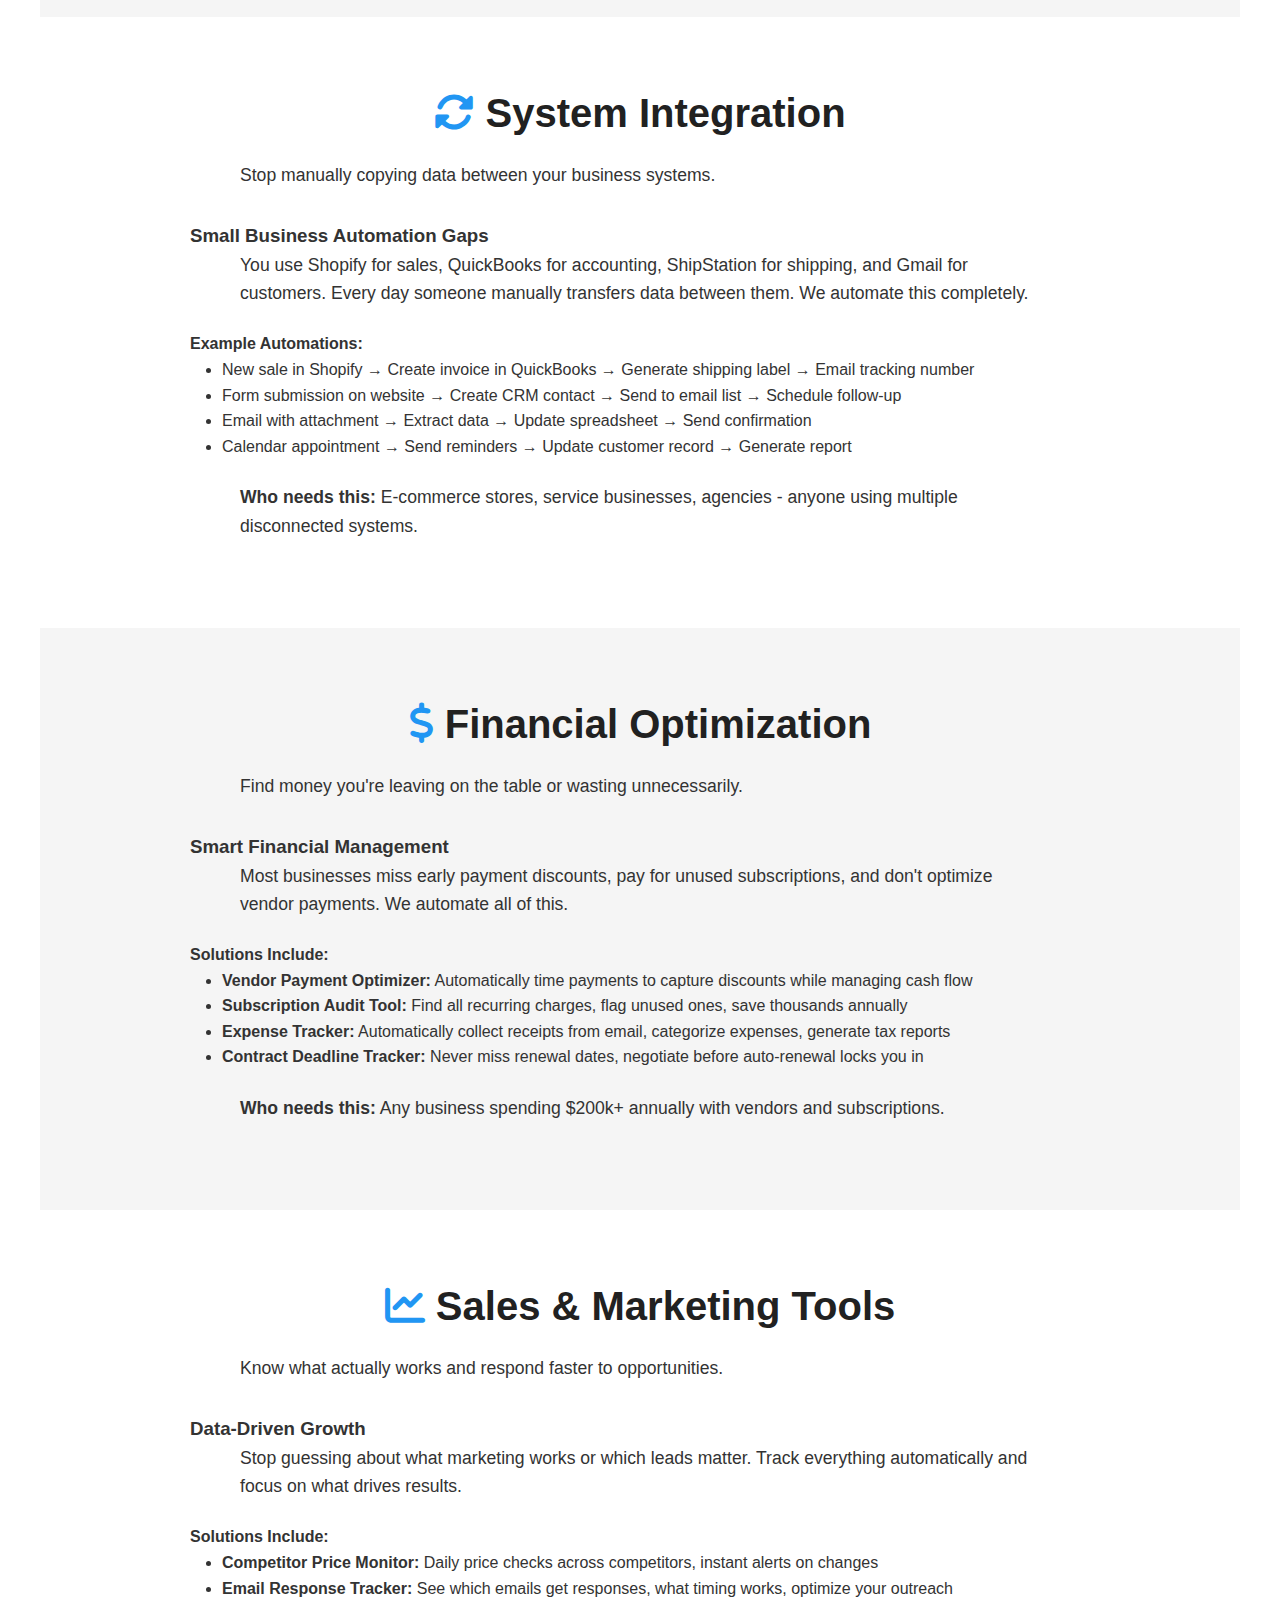
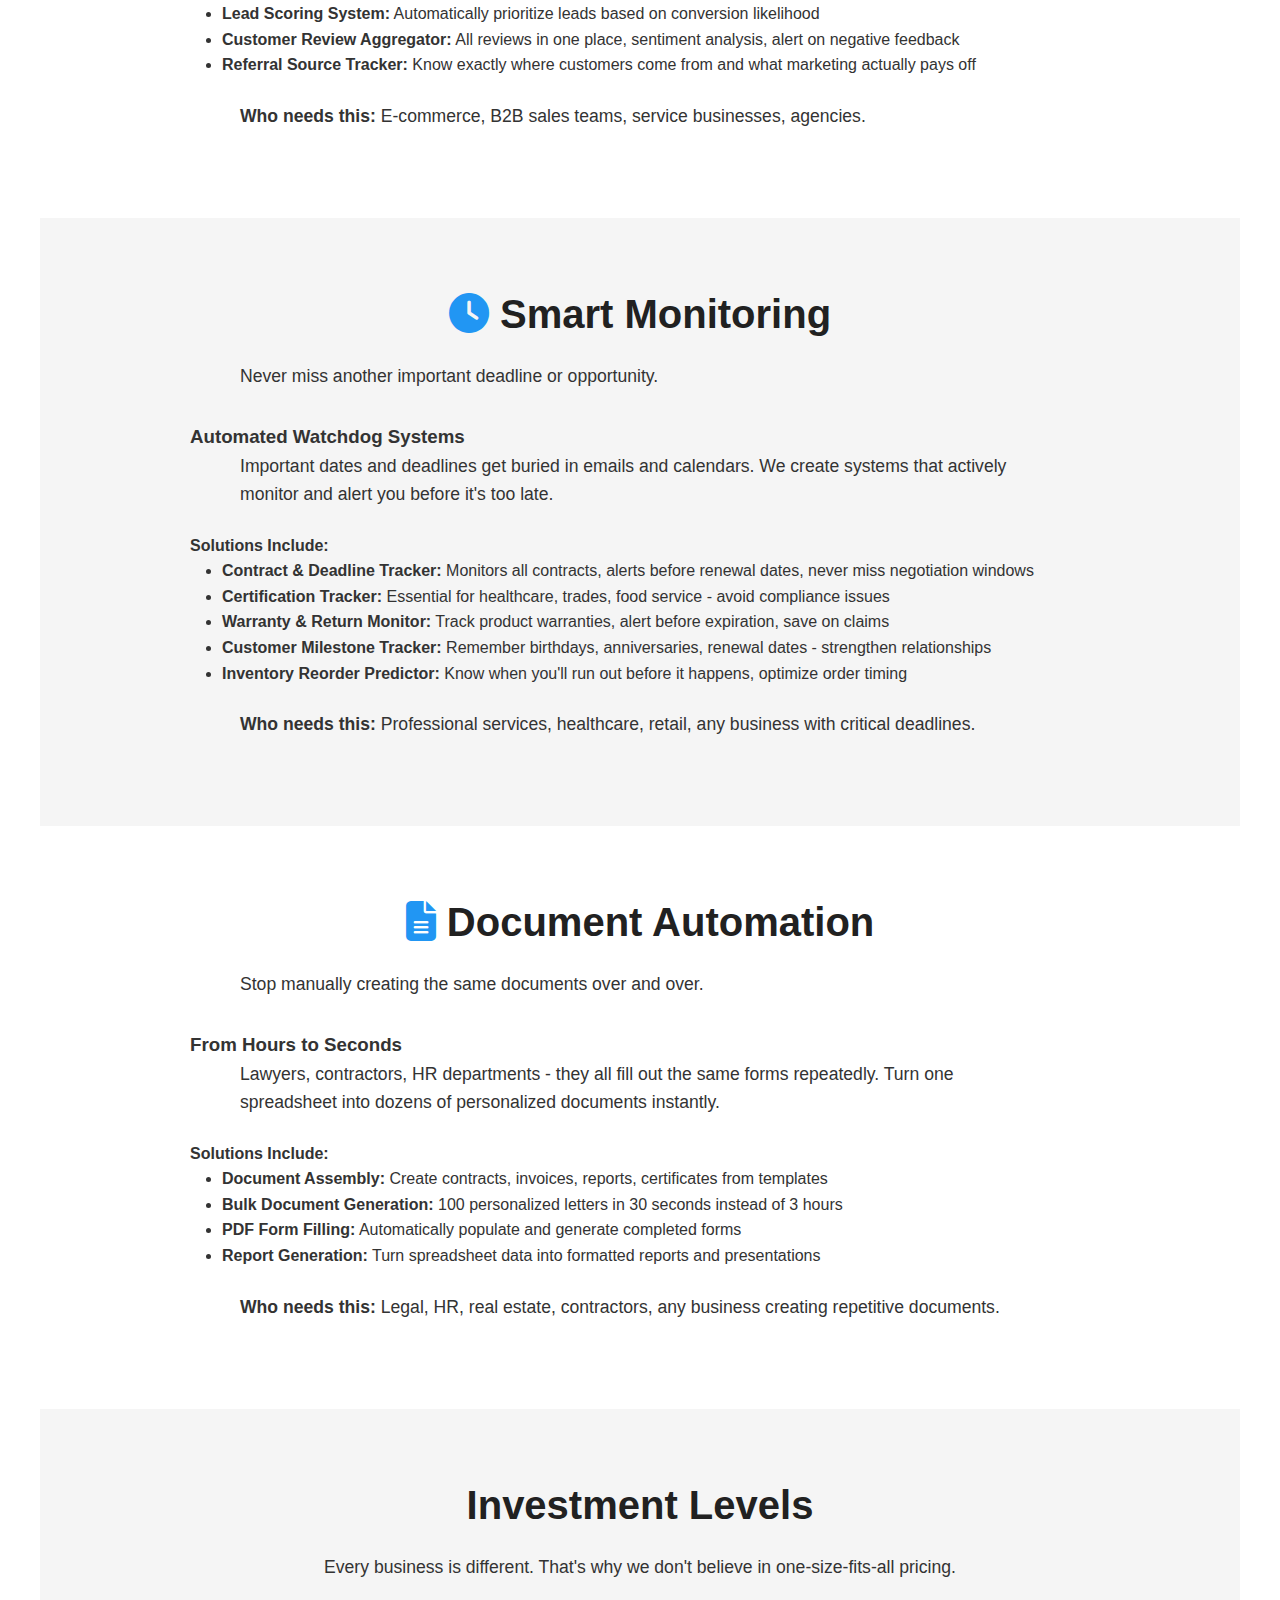
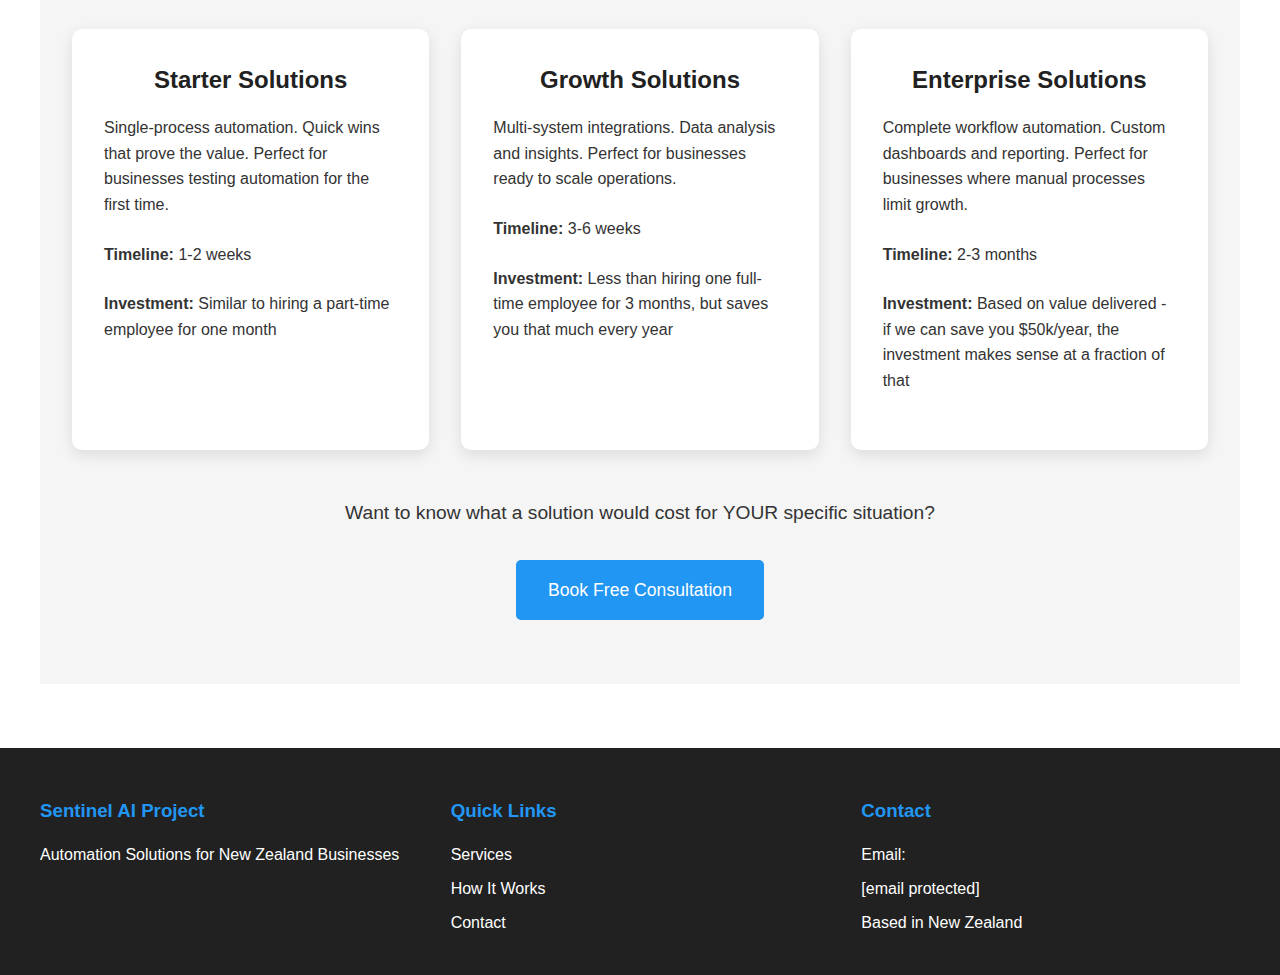
<file: services.html>
<!DOCTYPE html>
<html lang="en">
<head>
    <meta charset="UTF-8">
    <meta name="viewport" content="width=device-width, initial-scale=1.0">
    <title>Our Services - Sentinel AI Project</title>
    <meta name="description" content="Custom Python automation services for New Zealand businesses. From data integration to smart monitoring.">
    <link rel="stylesheet" href="assets/css/main.css">
    <link rel="stylesheet" href="https://cdnjs.cloudflare.com/ajax/libs/font-awesome/6.4.0/css/all.min.css">
</head>
<body>
    <!-- Header -->
    <header>
        <nav>
            <a href="index.html" class="logo">Sentinel <span>AI</span> Project</a>
            <ul>
                <li><a href="services.html">Services</a></li>
                <li><a href="how-it-works.html">How It Works</a></li>
                <li><a href="contact.html">Contact</a></li>
                <li><a href="contact.html" class="btn">Free Consultation</a></li>
            </ul>
        </nav>
    </header>

    <!-- Hero Section -->
    <section class="hero" style="background-image: url('images/hero-services.jpg');">
        <div class="hero-content">
            <h1>Automation Solutions</h1>
            <p>Transform repetitive tasks into automated workflows. See what's possible for your business.</p>
        </div>
    </section>

    <!-- Services Overview -->
    <section>
        <h2>What We Can Build For You</h2>
        <p>Every business is different. Below are examples of automation solutions we create. If you don't see exactly what you need, that's fine - we build custom solutions tailored to your specific challenges.</p>
    </section>

    <!-- Data & AI Solutions -->
    <section class="bg-light">
        <div style="max-width: 900px; margin: 0 auto;">
            <h2><i class="fas fa-brain" style="color: var(--primary-color);"></i> Data & AI Solutions</h2>
            <p style="text-align: left; font-size: 1.1rem;">Turn your messy, scattered data into actionable business intelligence.</p>
            
            <div style="margin-top: 2rem;">
                <h3>The Messy Middle of AI Adoption</h3>
                <p style="text-align: left;">You've heard AI can transform your business, but your data is spread across Excel files, old databases, PDFs, and emails. We build tools that clean, organize, and prepare your data so AI tools can actually understand it.</p>
                
                <h4 style="margin-top: 1.5rem;">Example Solutions:</h4>
                <ul style="text-align: left; margin-left: 2rem;">
                    <li>Combine 50 different Excel files into one clean database</li>
                    <li>Extract and organize data from PDFs and emails</li>
                    <li>Clean inconsistent customer records across multiple systems</li>
                    <li>Prepare data for AI analysis and insights</li>
                </ul>
                
                <p style="text-align: left; margin-top: 1.5rem;"><strong>Who needs this:</strong> Accounting firms, legal practices, consultancies - anyone with years of scattered data wanting to use AI effectively.</p>
            </div>
        </div>
    </section>

    <!-- System Integration -->
    <section>
        <div style="max-width: 900px; margin: 0 auto;">
            <h2><i class="fas fa-sync-alt" style="color: var(--primary-color);"></i> System Integration</h2>
            <p style="text-align: left; font-size: 1.1rem;">Stop manually copying data between your business systems.</p>
            
            <div style="margin-top: 2rem;">
                <h3>Small Business Automation Gaps</h3>
                <p style="text-align: left;">You use Shopify for sales, QuickBooks for accounting, ShipStation for shipping, and Gmail for customers. Every day someone manually transfers data between them. We automate this completely.</p>
                
                <h4 style="margin-top: 1.5rem;">Example Automations:</h4>
                <ul style="text-align: left; margin-left: 2rem;">
                    <li>New sale in Shopify → Create invoice in QuickBooks → Generate shipping label → Email tracking number</li>
                    <li>Form submission on website → Create CRM contact → Send to email list → Schedule follow-up</li>
                    <li>Email with attachment → Extract data → Update spreadsheet → Send confirmation</li>
                    <li>Calendar appointment → Send reminders → Update customer record → Generate report</li>
                </ul>
                
                <p style="text-align: left; margin-top: 1.5rem;"><strong>Who needs this:</strong> E-commerce stores, service businesses, agencies - anyone using multiple disconnected systems.</p>
            </div>
        </div>
    </section>

    <!-- Financial Optimization -->
    <section class="bg-light">
        <div style="max-width: 900px; margin: 0 auto;">
            <h2><i class="fas fa-dollar-sign" style="color: var(--primary-color);"></i> Financial Optimization</h2>
            <p style="text-align: left; font-size: 1.1rem;">Find money you're leaving on the table or wasting unnecessarily.</p>
            
            <div style="margin-top: 2rem;">
                <h3>Smart Financial Management</h3>
                <p style="text-align: left;">Most businesses miss early payment discounts, pay for unused subscriptions, and don't optimize vendor payments. We automate all of this.</p>
                
                <h4 style="margin-top: 1.5rem;">Solutions Include:</h4>
                <ul style="text-align: left; margin-left: 2rem;">
                    <li><strong>Vendor Payment Optimizer:</strong> Automatically time payments to capture discounts while managing cash flow</li>
                    <li><strong>Subscription Audit Tool:</strong> Find all recurring charges, flag unused ones, save thousands annually</li>
                    <li><strong>Expense Tracker:</strong> Automatically collect receipts from email, categorize expenses, generate tax reports</li>
                    <li><strong>Contract Deadline Tracker:</strong> Never miss renewal dates, negotiate before auto-renewal locks you in</li>
                </ul>
                
                <p style="text-align: left; margin-top: 1.5rem;"><strong>Who needs this:</strong> Any business spending $200k+ annually with vendors and subscriptions.</p>
            </div>
        </div>
    </section>

    <!-- Sales & Marketing -->
    <section>
        <div style="max-width: 900px; margin: 0 auto;">
            <h2><i class="fas fa-chart-line" style="color: var(--primary-color);"></i> Sales & Marketing Tools</h2>
            <p style="text-align: left; font-size: 1.1rem;">Know what actually works and respond faster to opportunities.</p>
            
            <div style="margin-top: 2rem;">
                <h3>Data-Driven Growth</h3>
                <p style="text-align: left;">Stop guessing about what marketing works or which leads matter. Track everything automatically and focus on what drives results.</p>
                
                <h4 style="margin-top: 1.5rem;">Solutions Include:</h4>
                <ul style="text-align: left; margin-left: 2rem;">
                    <li><strong>Competitor Price Monitor:</strong> Daily price checks across competitors, instant alerts on changes</li>
                    <li><strong>Email Response Tracker:</strong> See which emails get responses, what timing works, optimize your outreach</li>
                    <li><strong>Lead Scoring System:</strong> Automatically prioritize leads based on conversion likelihood</li>
                    <li><strong>Customer Review Aggregator:</strong> All reviews in one place, sentiment analysis, alert on negative feedback</li>
                    <li><strong>Referral Source Tracker:</strong> Know exactly where customers come from and what marketing actually pays off</li>
                </ul>
                
                <p style="text-align: left; margin-top: 1.5rem;"><strong>Who needs this:</strong> E-commerce, B2B sales teams, service businesses, agencies.</p>
            </div>
        </div>
    </section>

    <!-- Smart Monitoring -->
    <section class="bg-light">
        <div style="max-width: 900px; margin: 0 auto;">
            <h2><i class="fas fa-clock" style="color: var(--primary-color);"></i> Smart Monitoring</h2>
            <p style="text-align: left; font-size: 1.1rem;">Never miss another important deadline or opportunity.</p>
            
            <div style="margin-top: 2rem;">
                <h3>Automated Watchdog Systems</h3>
                <p style="text-align: left;">Important dates and deadlines get buried in emails and calendars. We create systems that actively monitor and alert you before it's too late.</p>
                
                <h4 style="margin-top: 1.5rem;">Solutions Include:</h4>
                <ul style="text-align: left; margin-left: 2rem;">
                    <li><strong>Contract & Deadline Tracker:</strong> Monitors all contracts, alerts before renewal dates, never miss negotiation windows</li>
                    <li><strong>Certification Tracker:</strong> Essential for healthcare, trades, food service - avoid compliance issues</li>
                    <li><strong>Warranty & Return Monitor:</strong> Track product warranties, alert before expiration, save on claims</li>
                    <li><strong>Customer Milestone Tracker:</strong> Remember birthdays, anniversaries, renewal dates - strengthen relationships</li>
                    <li><strong>Inventory Reorder Predictor:</strong> Know when you'll run out before it happens, optimize order timing</li>
                </ul>
                
                <p style="text-align: left; margin-top: 1.5rem;"><strong>Who needs this:</strong> Professional services, healthcare, retail, any business with critical deadlines.</p>
            </div>
        </div>
    </section>

    <!-- Document Automation -->
    <section>
        <div style="max-width: 900px; margin: 0 auto;">
            <h2><i class="fas fa-file-alt" style="color: var(--primary-color);"></i> Document Automation</h2>
            <p style="text-align: left; font-size: 1.1rem;">Stop manually creating the same documents over and over.</p>
            
            <div style="margin-top: 2rem;">
                <h3>From Hours to Seconds</h3>
                <p style="text-align: left;">Lawyers, contractors, HR departments - they all fill out the same forms repeatedly. Turn one spreadsheet into dozens of personalized documents instantly.</p>
                
                <h4 style="margin-top: 1.5rem;">Solutions Include:</h4>
                <ul style="text-align: left; margin-left: 2rem;">
                    <li><strong>Document Assembly:</strong> Create contracts, invoices, reports, certificates from templates</li>
                    <li><strong>Bulk Document Generation:</strong> 100 personalized letters in 30 seconds instead of 3 hours</li>
                    <li><strong>PDF Form Filling:</strong> Automatically populate and generate completed forms</li>
                    <li><strong>Report Generation:</strong> Turn spreadsheet data into formatted reports and presentations</li>
                </ul>
                
                <p style="text-align: left; margin-top: 1.5rem;"><strong>Who needs this:</strong> Legal, HR, real estate, contractors, any business creating repetitive documents.</p>
            </div>
        </div>
    </section>

    <!-- Investment Levels -->
    <section class="bg-light">
        <h2>Investment Levels</h2>
        <p>Every business is different. That's why we don't believe in one-size-fits-all pricing.</p>
        
        <div class="service-grid" style="margin-top: 3rem;">
            <div class="service-tile">
                <h3>Starter Solutions</h3>
                <p>Single-process automation. Quick wins that prove the value. Perfect for businesses testing automation for the first time.</p>
                <p style="margin-top: 1rem;"><strong>Timeline:</strong> 1-2 weeks</p>
                <p><strong>Investment:</strong> Similar to hiring a part-time employee for one month</p>
            </div>
            
            <div class="service-tile">
                <h3>Growth Solutions</h3>
                <p>Multi-system integrations. Data analysis and insights. Perfect for businesses ready to scale operations.</p>
                <p style="margin-top: 1rem;"><strong>Timeline:</strong> 3-6 weeks</p>
                <p><strong>Investment:</strong> Less than hiring one full-time employee for 3 months, but saves you that much every year</p>
            </div>
            
            <div class="service-tile">
                <h3>Enterprise Solutions</h3>
                <p>Complete workflow automation. Custom dashboards and reporting. Perfect for businesses where manual processes limit growth.</p>
                <p style="margin-top: 1rem;"><strong>Timeline:</strong> 2-3 months</p>
                <p><strong>Investment:</strong> Based on value delivered - if we can save you $50k/year, the investment makes sense at a fraction of that</p>
            </div>
        </div>
        
        <p style="margin-top: 3rem; text-align: center; font-size: 1.2rem;">Want to know what a solution would cost for YOUR specific situation?</p>
        <div style="text-align: center; margin-top: 2rem;">
            <a href="contact.html" class="btn btn-large">Book Free Consultation</a>
        </div>
    </section>

    <!-- Footer -->
    <footer>
        <div class="footer-content">
            <div class="footer-section">
                <h3>Sentinel AI Project</h3>
                <p>Automation Solutions for New Zealand Businesses</p>
            </div>
            
            <div class="footer-section">
                <h3>Quick Links</h3>
                <ul>
                    <li><a href="services.html">Services</a></li>
                    <li><a href="how-it-works.html">How It Works</a></li>
                    <li><a href="contact.html">Contact</a></li>
                </ul>
            </div>
            
            <div class="footer-section">
                <h3>Contact</h3>
                <p>Email: <a href="/cdn-cgi/l/email-protection" class="__cf_email__" data-cfemail="66150308120f08030a070f1614090c030512260913120a09090d4805090b">[email&#160;protected]</a></p>
                <p>Based in New Zealand</p>
            </div>
        </div>
        
        <div class="fo
</file>
<file: assets/css/main.css>
/* Sentinel AI Project - Main Stylesheet */
/* Based on Phantom by HTML5 UP */

:root {
    --primary-color: #2196F3;
    --secondary-color: #1976D2;
    --dark: #212121;
    --light: #f5f5f5;
    --text: #333;
}

* {
    margin: 0;
    padding: 0;
    box-sizing: border-box;
}

body {
    font-family: 'Segoe UI', Tahoma, Geneva, Verdana, sans-serif;
    line-height: 1.6;
    color: var(--text);
    background: #fff;
}

/* Header & Navigation */
header {
    background: var(--dark);
    color: white;
    padding: 1rem 0;
    position: fixed;
    width: 100%;
    top: 0;
    z-index: 1000;
    box-shadow: 0 2px 5px rgba(0,0,0,0.1);
}

nav {
    max-width: 1200px;
    margin: 0 auto;
    display: flex;
    justify-content: space-between;
    align-items: center;
    padding: 0 2rem;
}

.logo {
    font-size: 1.5rem;
    font-weight: bold;
    color: white;
    text-decoration: none;
}

.logo span {
    color: var(--primary-color);
}

nav ul {
    list-style: none;
    display: flex;
    gap: 2rem;
    align-items: center;
}

nav a {
    color: white;
    text-decoration: none;
    transition: color 0.3s;
}

nav a:hover {
    color: var(--primary-color);
}

.btn {
    background: var(--primary-color);
    color: white;
    padding: 0.7rem 1.5rem;
    border-radius: 5px;
    text-decoration: none;
    display: inline-block;
    transition: background 0.3s;
    border: none;
    cursor: pointer;
    font-size: 1rem;
}

.btn:hover {
    background: var(--secondary-color);
}

.btn-large {
    padding: 1rem 2rem;
    font-size: 1.1rem;
}

/* Hero Section */
.hero {
    background-size: cover;
    background-position: center;
    background-attachment: fixed;
    height: 70vh;
    display: flex;
    align-items: center;
    justify-content: center;
    text-align: center;
    color: white;
    position: relative;
    margin-top: 60px;
}

.hero::before {
    content: '';
    position: absolute;
    top: 0;
    left: 0;
    right: 0;
    bottom: 0;
    background: rgba(0, 0, 0, 0.6);
}

.hero-content {
    position: relative;
    z-index: 1;
    max-width: 800px;
    padding: 2rem;
}

.hero h1 {
    font-size: 3.5rem;
    margin-bottom: 1rem;
    text-shadow: 2px 2px 4px rgba(0,0,0,0.5);
}

.hero p {
    font-size: 1.3rem;
    margin-bottom: 2rem;
    text-shadow: 1px 1px 2px rgba(0,0,0,0.5);
}

.hero-buttons {
    display: flex;
    gap: 1rem;
    justify-content: center;
    flex-wrap: wrap;
}

/* Sections */
section {
    padding: 4rem 2rem;
    max-width: 1200px;
    margin: 0 auto;
}

section h2 {
    font-size: 2.5rem;
    margin-bottom: 1rem;
    text-align: center;
    color: var(--dark);
}

section p {
    font-size: 1.1rem;
    margin-bottom: 1.5rem;
    text-align: center;
    max-width: 800px;
    margin-left: auto;
    margin-right: auto;
}

/* Service Grid */
.service-grid {
    display: grid;
    grid-template-columns: repeat(auto-fit, minmax(300px, 1fr));
    gap: 2rem;
    margin-top: 3rem;
}

.service-tile {
    background: white;
    padding: 2rem;
    border-radius: 10px;
    box-shadow: 0 5px 15px rgba(0,0,0,0.1);
    transition: transform 0.3s, box-shadow 0.3s;
    text-align: center;
}

.service-tile:hover {
    transform: translateY(-5px);
    box-shadow: 0 10px 25px rgba(0,0,0,0.15);
}

.service-tile i {
    font-size: 3rem;
    color: var(--primary-color);
    margin-bottom: 1rem;
}

.service-tile h3 {
    font-size: 1.5rem;
    margin-bottom: 1rem;
    color: var(--dark);
}

.service-tile p {
    text-align: left;
    font-size: 1rem;
}

.service-tile a {
    color: var(--primary-color);
    text-decoration: none;
    font-weight: bold;
    display: inline-block;
    margin-top: 1rem;
}

/* Coming Soon Section */
.coming-soon {
    background: var(--light);
    border-radius: 10px;
    padding: 3rem;
    text-align: center;
    margin: 4rem auto;
}

.coming-soon h2 {
    margin-bottom: 1.5rem;
}

.coming-soon ul {
    list-style: none;
    margin: 2rem 0;
}

.coming-soon li {
    font-size: 1.1rem;
    margin: 0.5rem 0;
}

.coming-soon li::before {
    content: '✓ ';
    color: var(--primary-color);
    font-weight: bold;
    margin-right: 0.5rem;
}

.email-signup {
    max-width: 500px;
    margin: 2rem auto;
}

.email-signup input {
    width: 100%;
    padding: 1rem;
    border: 1px solid #ddd;
    border-radius: 5px;
    font-size: 1rem;
    margin-bottom: 1rem;
}

/* Problem/Solution Sections */
.problem-list {
    list-style: none;
    max-width: 600px;
    margin: 2rem auto;
    text-align: left;
}

.problem-list li {
    padding: 0.5rem 0;
    padding-left: 2rem;
    position: relative;
}

.problem-list li::before {
    content: '⚠️';
    position: absolute;
    left: 0;
}

.steps-grid {
    display: grid;
    grid-template-columns: repeat(auto-fit, minmax(200px, 1fr));
    gap: 2rem;
    margin-top: 3rem;
}

.step {
    text-align: center;
}

.step-number {
    background: var(--primary-color);
    color: white;
    width: 60px;
    height: 60px;
    border-radius: 50%;
    display: flex;
    align-items: center;
    justify-content: center;
    font-size: 1.5rem;
    font-weight: bold;
    margin: 0 auto 1rem;
}

.step h3 {
    margin-bottom: 0.5rem;
}

/* FAQ */
.faq {
    max-width: 800px;
    margin: 0 auto;
}

.faq-item {
    margin-bottom: 2rem;
    text-align: left;
}

.faq-item h3 {
    color: var(--primary-color);
    margin-bottom: 0.5rem;
}

/* Contact Form */
.contact-form {
    max-width: 600px;
    margin: 2rem auto;
}

.form-group {
    margin-bottom: 1.5rem;
}

.form-group label {
    display: block;
    margin-bottom: 0.5rem;
    font-weight: bold;
}

.form-group input,
.form-group textarea {
    width: 100%;
    padding: 0.8rem;
    border: 1px solid #ddd;
    border-radius: 5px;
    font-size: 1rem;
    font-family: inherit;
}

.form-group textarea {
    min-height: 150px;
    resize: vertical;
}

/* Footer */
footer {
    background: var(--dark);
    color: white;
    padding: 3rem 2rem 2rem;
    margin-top: 4rem;
}

.footer-content {
    max-width: 1200px;
    margin: 0 auto;
    display: grid;
    grid-template-columns: repeat(auto-fit, minmax(250px, 1fr));
    gap: 2rem;
}

.footer-section h3 {
    margin-bottom: 1rem;
    color: var(--primary-color);
}

.footer-section ul {
    list-style: none;
}

.footer-section a {
    color: white;
    text-decoration: none;
    display: block;
    margin: 0.5rem 0;
}

.footer-section a:hover {
    color: var(--primary-color);
}

.footer-bottom {
    text-align: center;
    margin-top: 2rem;
    padding-top: 2rem;
    border-top: 1px solid rgba(255,255,255,0.1);
}

/* Responsive */
@media (max-width: 768px) {
    nav ul {
        flex-direction: column;
        gap: 1rem;
    }
    
    .hero h1 {
        font-size: 2.5rem;
    }
    
    .hero p {
        font-size: 1.1rem;
    }
    
    .service-grid {
        grid-template-columns: 1fr;
    }
    
    .steps-grid {
        grid-template-columns: 1fr;
    }
}

/* Utility Classes */
.text-center {
    text-align: center;
}

.mt-2 { margin-top: 2rem; }
.mb-2 { margin-bottom: 2rem; }
.mt-4 { margin-top: 4rem; }
.mb-4 { margin-bottom: 4rem; }

.bg-light {
    background: var(--light);
}
</file>
